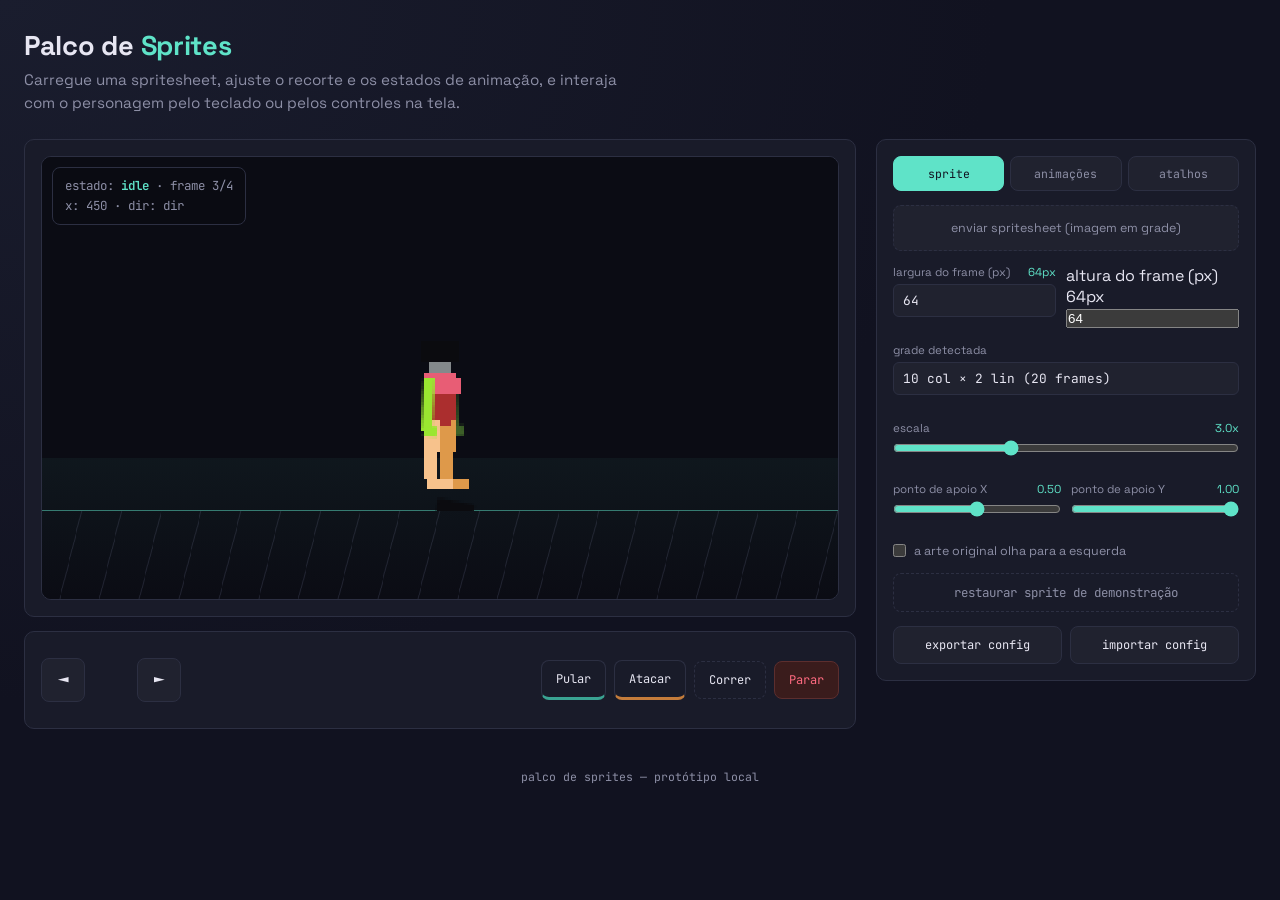
<file: 08-Complementar/06-sprites/palco/index.html>
<!DOCTYPE html>
<html lang="pt-BR">
<head>
<meta charset="UTF-8">
<meta name="viewport" content="width=device-width, initial-scale=1.0">
<meta name="color-scheme" content="dark">
<title>Palco de Sprites — editor e animador</title>
<link rel="preconnect" href="https://fonts.googleapis.com">
<link href="https://fonts.googleapis.com/css2?family=Space+Grotesk:wght@400;500;600;700&family=JetBrains+Mono:wght@400;500;600&display=swap" rel="stylesheet">
<link rel="stylesheet" href="css/style.css">
</head>
<body>

<header>
  <h1>Palco de <span>Sprites</span></h1>
  <p>Carregue uma spritesheet, ajuste o recorte e os estados de animação, e interaja com o personagem pelo teclado ou pelos controles na tela.</p>
</header>

<div class="app">
  <!-- STAGE -->
  <div class="stage-shell">
    <div class="panel">
      <div class="stage-frame">
        <canvas id="stage" width="900" height="500" role="img" aria-label="Palco de animação do sprite"></canvas>
        <div class="hud mono" id="hud" aria-live="polite"></div>
        <div class="preview-banner" id="previewBanner">
          <div class="box">
            <span>Pré-visualizando animação — controles pausados</span>
            <button id="exitPreviewBtn">sair</button>
          </div>
        </div>
      </div>
    </div>

    <div class="panel">
      <!-- GAMEPAD MELHORADO -->
      <div class="gamepad" role="group" aria-label="Controles do personagem">
        <div class="dpad">
          <button class="btn dir" id="btnLeft" aria-label="Mover para esquerda">◄</button>
          <div class="dpad-center"></div>
          <button class="btn dir" id="btnRight" aria-label="Mover para direita">►</button>
        </div>
        <div class="action-group">
          <button class="btn action" id="btnJump" aria-label="Pular">Pular</button>
          <button class="btn action attack" id="btnAttack" aria-label="Atacar">Atacar</button>
          <button class="btn toggle" id="btnRun" aria-label="Segurar para correr" aria-pressed="false">Correr</button>
          <button class="btn stop" id="btnStop" aria-label="Parar personagem">Parar</button>
        </div>
      </div>
    </div>
  </div>

  <!-- SIDEBAR -->
  <div class="sidebar panel">
    <div class="tabs" role="tablist">
      <button class="tab-btn active" data-tab="sprite" role="tab" aria-selected="true">sprite</button>
      <button class="tab-btn" data-tab="animacoes" role="tab" aria-selected="false">animações</button>
      <button class="tab-btn" data-tab="ajuda" role="tab" aria-selected="false">atalhos</button>
    </div>

    <!-- SPRITE TAB -->
    <div class="tab-content active" id="tab-sprite" role="tabpanel">
      <label class="file-btn">
        enviar spritesheet (imagem em grade)
        <input type="file" id="fileInput" accept="image/*">
      </label>

      <div class="row2">
        <div class="field">
          <label>largura do frame (px) <span class="val" id="valFrameW"></span></label>
          <input type="number" id="frameW" min="4" step="1">
        </div>
        <div class="fieldA">
          <label>altura do frame (px) <span class="val" id="valFrameH"></span></label>
          <input type="number" id="frameH" min="4" step="1">
        </div>
      </div>
      <div class="field">
        <label>grade detectada</label>
        <input type="text" id="gridInfo" class="mono" readonly>
      </div>

      <div class="field">
        <label>escala <span class="val" id="valScale"></span></label>
        <input type="range" id="scale" min="0.5" max="8" step="0.1">
      </div>
      <div class="row2">
        <div class="field">
          <label>ponto de apoio X <span class="val" id="valAnchorX"></span></label>
          <input type="range" id="anchorX" min="0" max="1" step="0.01">
        </div>
        <div class="field">
          <label>ponto de apoio Y <span class="val" id="valAnchorY"></span></label>
          <input type="range" id="anchorY" min="0" max="1" step="0.01">
        </div>
      </div>
      <label class="checkline">
        <input type="checkbox" id="flipBase">
        a arte original olha para a esquerda
      </label>

      <button class="add-btn" id="resetDemoBtn">restaurar sprite de demonstração</button>

      <div class="export-row">
        <button class="btn" id="exportBtn">exportar config</button>
        <label class="btn" style="text-align:center; cursor:pointer;">
          importar config
          <input type="file" id="importInput" accept="application/json" style="display:none;">
        </label>
      </div>
    </div>

    <!-- ANIMATIONS TAB -->
    <div class="tab-content" id="tab-animacoes" role="tabpanel">
      <div class="section-title">estados principais</div>
      <div id="coreAnimList"></div>

      <div class="section-title">animações extras</div>
      <div id="customAnimList"></div>
      <button class="add-btn" id="addCustomBtn">+ nova animação extra</button>
    </div>

    <!-- HELP TAB -->
    <div class="tab-content" id="tab-ajuda" role="tabpanel">
      <div class="help-list">
        <div class="help-item"><span class="keycap">A</span><span class="keycap">◀</span><p>Move o personagem para a esquerda (estado <b>andar</b>).</p></div>
        <div class="help-item"><span class="keycap">D</span><span class="keycap">▶</span><p>Move o personagem para a direita (estado <b>andar</b>).</p></div>
        <div class="help-item"><span class="keycap">Shift</span><p>Segure junto com um direcional para <b>correr</b>.</p></div>
        <div class="help-item"><span class="keycap">Espaço</span><span class="keycap">W</span><p>Faz o personagem <b>pular</b>.</p></div>
        <div class="help-item"><span class="keycap">J</span><span class="keycap">Ctrl</span><p>Dispara o estado de <b>ataque</b>.</p></div>
        <div class="help-item"><p>Os mesmos comandos existem como botões abaixo do palco (suporte a toque).</p></div>
      </div>
    </div>
  </div>
</div>

<footer>palco de sprites — protótipo local</footer>
<script src="js/script.js"></script>
</file>
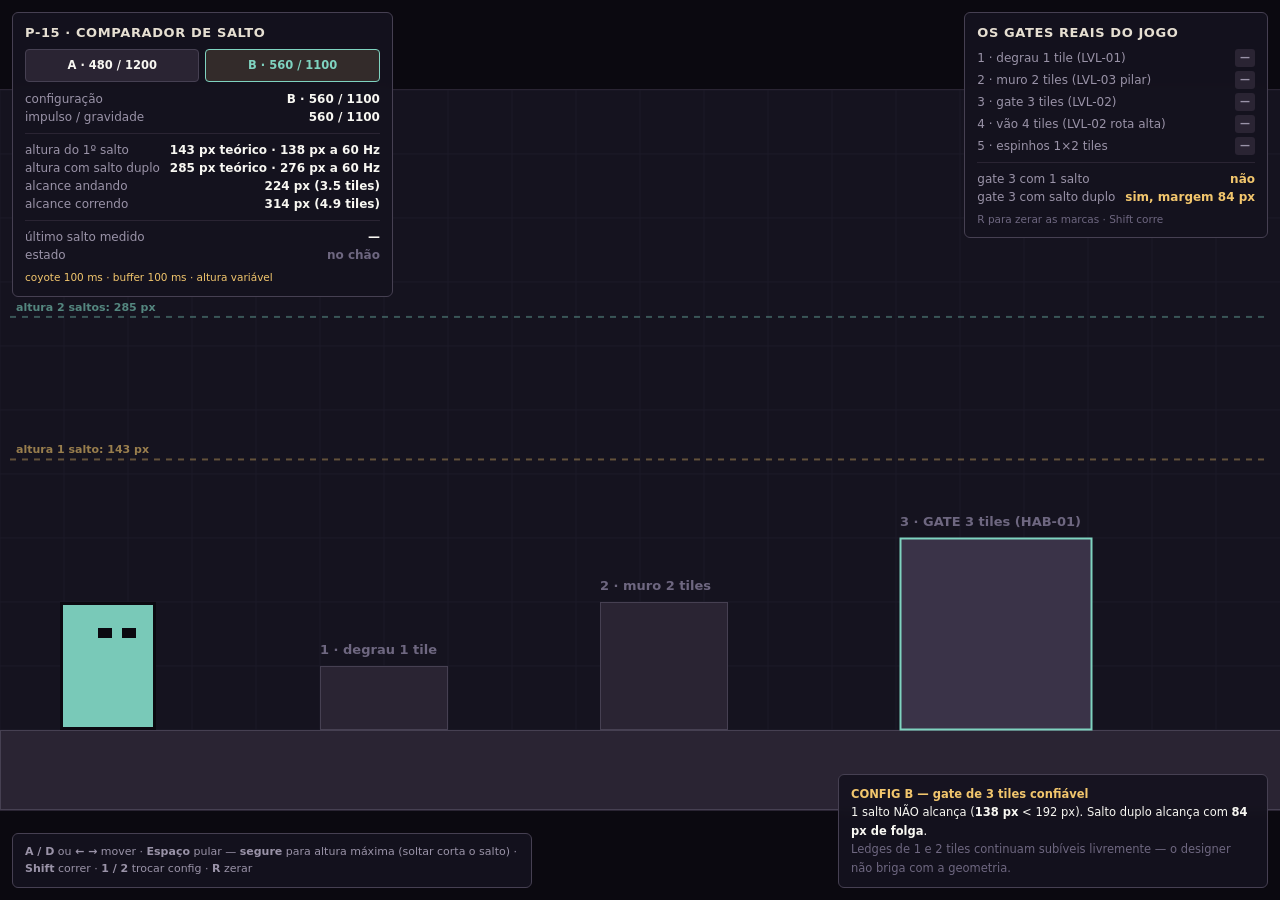
<file: 03-Jogos/30-homem-macho/ferramentas/comparador-de-salto.html>
<!DOCTYPE html>
<html lang="pt-BR">
<head>
<meta charset="utf-8">
<meta name="viewport" content="width=device-width, initial-scale=1">
<title>Homem Macho — Comparador de game feel (P-15)</title>
<style>
  :root{
    --ink:#0B0910; --bg:#15131F; --mass:#2A2433; --stone:#464052;
    --bone:#E6DFD2; --threat:#D95555; --gold:#F2C66D; --text:#F8F7F2;
    --a:#4FA3B8; --b:#7FD3C0;
  }
  *{box-sizing:border-box;margin:0;padding:0}
  html,body{height:100%;background:var(--ink);color:var(--text);
    font-family:ui-sans-serif,system-ui,-apple-system,"Segoe UI",Roboto,sans-serif;
    overflow:hidden}
  #stage{position:relative;width:100vw;height:100vh;display:flex;align-items:center;justify-content:center}
  canvas{display:block;background:var(--bg);image-rendering:pixelated;
    box-shadow:0 0 0 1px var(--mass);max-width:100%;max-height:100%}
  .panel{position:absolute;background:rgba(21,19,31,.92);border:1px solid var(--stone);
    border-radius:6px;padding:10px 12px;font-size:12px;line-height:1.5;
    backdrop-filter:blur(4px)}
  #hud{top:12px;left:12px;min-width:290px}
  #gates{top:12px;right:12px;min-width:250px}
  #help{bottom:12px;left:12px;font-size:11px;color:#9A93A8;max-width:520px}
  #verdict{bottom:12px;right:12px;max-width:430px;font-size:11.5px;line-height:1.6}
  h1{font-size:13px;letter-spacing:.6px;margin-bottom:6px;color:var(--bone)}
  .row{display:flex;justify-content:space-between;gap:10px}
  .k{color:#9A93A8}
  .v{font-variant-numeric:tabular-nums;font-weight:600}
  .tabs{display:flex;gap:6px;margin-bottom:8px}
  button{flex:1;background:var(--mass);color:var(--text);border:1px solid var(--stone);
    border-radius:4px;padding:7px 8px;font:inherit;font-size:11.5px;font-weight:700;
    cursor:pointer;transition:.12s}
  button:hover{border-color:var(--bone)}
  button.on{border-color:var(--gold);color:var(--gold);background:#332B2A}
  .on-a{border-color:var(--a)!important;color:var(--a)!important}
  .on-b{border-color:var(--b)!important;color:var(--b)!important}
  .tag{display:inline-block;padding:1px 5px;border-radius:3px;font-size:10px;font-weight:700}
  .ok{background:#1F3A2E;color:#7FD3C0}
  .no{background:#3A1F22;color:#D95555}
  .pend{background:#2A2433;color:#9A93A8}
  hr{border:0;border-top:1px solid var(--mass);margin:7px 0}
  .big{font-size:19px;font-weight:800;font-variant-numeric:tabular-nums;letter-spacing:-.5px}
  .warn{color:var(--threat)}
  .good{color:var(--gold)}
  .muted{color:#6E6780}
  .legend{font-size:10.5px;color:#6E6780;margin-top:6px}
</style>
</head>
<body>
<div id="stage">
  <canvas id="c" width="1280" height="720"></canvas>

  <div id="hud" class="panel">
    <h1>P-15 · COMPARADOR DE SALTO</h1>
    <div class="tabs">
      <button id="btnA">A · 480 / 1200</button>
      <button id="btnB">B · 560 / 1100</button>
    </div>
    <div class="row"><span class="k">configuração</span><span class="v" id="vCfg">—</span></div>
    <div class="row"><span class="k">impulso / gravidade</span><span class="v" id="vImp">—</span></div>
    <hr>
    <div class="row"><span class="k">altura do 1º salto</span><span class="v" id="vH1">—</span></div>
    <div class="row"><span class="k">altura com salto duplo</span><span class="v" id="vH2">—</span></div>
    <div class="row"><span class="k">alcance andando</span><span class="v" id="vR1">—</span></div>
    <div class="row"><span class="k">alcance correndo</span><span class="v" id="vR2">—</span></div>
    <hr>
    <div class="row"><span class="k">último salto medido</span><span class="v" id="vMeasured">—</span></div>
    <div class="row"><span class="k">estado</span><span class="v muted" id="vState">parado</span></div>
    <div class="legend" id="coyoteBox">coyote 100 ms · buffer 100 ms · altura variável</div>
  </div>

  <div id="gates" class="panel">
    <h1>OS GATES REAIS DO JOGO</h1>
    <div class="row" style="margin-bottom:4px">
      <span class="k">1 · degrau 1 tile (LVL-01)</span><span id="g1" class="tag pend">—</span></div>
    <div class="row" style="margin-bottom:4px">
      <span class="k">2 · muro 2 tiles (LVL-03 pilar)</span><span id="g2" class="tag pend">—</span></div>
    <div class="row" style="margin-bottom:4px">
      <span class="k">3 · gate 3 tiles (LVL-02)</span><span id="g3" class="tag pend">—</span></div>
    <div class="row" style="margin-bottom:4px">
      <span class="k">4 · vão 4 tiles (LVL-02 rota alta)</span><span id="g4" class="tag pend">—</span></div>
    <div class="row" style="margin-bottom:4px">
      <span class="k">5 · espinhos 1×2 tiles</span><span id="g5" class="tag pend">—</span></div>
    <hr>
    <div class="row"><span class="k">gate 3 com 1 salto</span><span class="v" id="vG3s">—</span></div>
    <div class="row"><span class="k">gate 3 com salto duplo</span><span class="v" id="vG3d">—</span></div>
    <div class="legend">R para zerar as marcas · Shift corre</div>
  </div>

  <div id="help" class="panel">
    <b>A / D</b> ou <b>← →</b> mover · <b>Espaço</b> pular — <b>segure</b> para altura máxima (soltar corta o salto) · <b>Shift</b> correr ·
    <b>1 / 2</b> trocar config · <b>R</b> zerar
  </div>

  <div id="verdict" class="panel"></div>
</div>

<script>
(() => {
'use strict';

// ─────────────────────────────────────────────────────────────
// CONSTANTES — idênticas ao GDD §2.11 e ao tuning.ts proposto
// ─────────────────────────────────────────────────────────────
const T = 64;                       // tile
const SPEED = 220;                  // px/s
const RUN_MULT = 1.4;
const COYOTE_MS = 100;
const BUFFER_MS = 100;
const JUMP_CUT = 0.7;               // altura variável: soltar corta para 0,7× a velocidade → salto mínimo ≈ 49%

const CONFIGS = {
  A: { id:'A', impulse:480, gravity:1200, cor:'#4FA3B8', nome:'A · 480 / 1200' },
  B: { id:'B', impulse:560, gravity:1100, cor:'#7FD3C0', nome:'B · 560 / 1100' }
};

const GROUND = 640;                 // topo do chão
const WORLD_W = 2300;
const VIEW_W = 1280, VIEW_H = 720;

// ─────────────────────────────────────────────────────────────
// MUNDO — os mesmos obstáculos dos níveis documentados
// ─────────────────────────────────────────────────────────────
const solids = [];
const S = (x, y, w, h, kind) => solids.push({x, y, w, h, kind});

// chão contínuo, exceto o vão 4
S(0,   GROUND, 1300, 80, 'ground');
S(1556, GROUND, WORLD_W - 1556, 80, 'ground');

// 1 · degrau de 1 tile — LVL-01
S(320, GROUND - T*1, T*2, T*1, 'step1');
// 2 · muro de 2 tiles — pilar de LVL-03
S(600, GROUND - T*2, T*2, T*2, 'step2');
// 3 · plataforma a 3 tiles — o gate de LVL-02
S(900, GROUND - T*3, T*3, T*3, 'gate3');

// 5 · espinhos: 1 tile de altura × 2 tiles de largura
const spikes = { x:1700, y:GROUND - T, w:T*2, h:T };

// ─────────────────────────────────────────────────────────────
// JOGADOR
// ─────────────────────────────────────────────────────────────
const PW = 96, PH = 128;
const player = { x:60, y:GROUND - PH, vx:0, vy:0, w:PW, h:PH,
                 grounded:true, jumpsUsed:0, face:1 };
let cfg = CONFIGS.B;
let keys = {};
let lastGroundedAt = 0, jumpPressedAt = -1e9;
let takeoffY = 0, takeoffX = 0, measuring = false, maxRise = 0;
let measured = { h:0, d:0 };
let hits = 0;

const marks = { g1:null, g2:null, g3:null, g3s:null, g3d:null, g4:null, g5:null };
let touchedSpike = false;

function resetAll(){
  player.x = 60; player.y = GROUND - PH; player.vx = 0; player.vy = 0;
  player.grounded = true; player.jumpsUsed = 0;
  measuring = false; maxRise = 0; hits = 0; touchedSpike = false;
  for (const k in marks) marks[k] = null;
  updateHUD();
}

// ─────────────────────────────────────────────────────────────
// FÍSICA — passo fixo, igual ao que o jogo faria (PAT-C-08)
// ─────────────────────────────────────────────────────────────
function step(dt, now){
  const dir = (keys['ArrowLeft']||keys['a']||keys['A'] ? -1 : 0) +
              (keys['ArrowRight']||keys['d']||keys['D'] ? 1 : 0);
  const running = !!(keys['Shift']);
  const targetVx = dir * SPEED * (running ? RUN_MULT : 1);

  // aceleração instantânea no chão, mais inércia no ar
  const accel = player.grounded ? 3000 : 1400;
  const dv = targetVx - player.vx;
  const maxDv = accel * dt;
  player.vx += Math.max(-maxDv, Math.min(maxDv, dv));
  if (dir === 0 && player.grounded) player.vx *= 0.75;
  if (dir !== 0) player.face = dir;

  // gravidade
  player.vy += cfg.gravity * dt;

  // altura variável do salto
  if (!keys[' '] && player.vy < -cfg.impulse * JUMP_CUT) {
    player.vy = -cfg.impulse * JUMP_CUT;
  }

  // movimento + colisão
  moveX(player.vx * dt);
  const wasGrounded = player.grounded;
  player.grounded = false;
  moveY(player.vy * dt);
  if (player.grounded) {
    lastGroundedAt = now;
    if (!wasGrounded) onLand();
    player.jumpsUsed = 0;
  }

  // ── salto ─────────────────────────────────────────────
  const coyoteActive = (now - lastGroundedAt) <= COYOTE_MS;
  const buffered = (now - jumpPressedAt) <= BUFFER_MS;

  if (buffered) {
    if (player.grounded || coyoteActive) {
      if (player.jumpsUsed === 0) doJump(now, false);
    } else if (player.jumpsUsed === 1) {
      doJump(now, true);
    }
  }

  // ── espinhos ──────────────────────────────────────────
  if (!touchedSpike && aabb(player, spikes)) {
    touchedSpike = true; hits++;
    marks.g5 = 'hit';
    updateHUD();
  }

  // ── quedas no vão ─────────────────────────────────────
  if (player.y > VIEW_H + 200) {
    player.x = 60; player.y = GROUND - PH; player.vx = 0; player.vy = 0;
    measuring = false; player.jumpsUsed = 0;
  }

  // ── medição ───────────────────────────────────────────
  if (measuring) {
    const rise = takeoffY - player.y;
    if (rise > maxRise) maxRise = rise;
  }
}

function doJump(now, isDouble){
  player.vy = -cfg.impulse;
  player.grounded = false;
  player.jumpsUsed = isDouble ? 2 : 1;
  jumpPressedAt = -1e9;
  if (!measuring) { measuring = true; takeoffY = player.y; takeoffX = player.x; maxRise = 0; }
}

function onLand(){
  if (measuring) {
    measured = { h: Math.round(maxRise), d: Math.round(player.x - takeoffX) };
    measuring = false; maxRise = 0;
    updateHUD();
  }
  // marcas de gate
  const feet = player.y + player.h;
  const cx = player.x + player.w/2;
  const onTop = (b, tol=4) =>
    cx > b.x - 20 && cx < b.x + b.w + 20 && Math.abs(feet - b.y) < tol;

  for (const b of solids) {
    if (b.kind === 'step1' && onTop(b)) marks.g1 = 'ok';
    if (b.kind === 'step2' && onTop(b)) marks.g2 = 'ok';
    if (b.kind === 'gate3' && onTop(b)) { marks.g3 = 'ok'; }
  }
  if (player.x > 1560 && player.x < 1620) marks.g4 = 'ok';
  updateHUD();
}

function aabb(a, b){
  return a.x < b.x + b.w && a.x + a.w > b.x && a.y < b.y + b.h && a.y + a.h > b.y;
}

function moveX(dx){
  player.x += dx;
  for (const b of solids) {
    if (!aabb(player, b)) continue;
    if (dx > 0) player.x = b.x - player.w;
    else if (dx < 0) player.x = b.x + b.w;
    player.vx = 0;
  }
  player.x = Math.max(0, Math.min(WORLD_W - player.w, player.x));
}

function moveY(dy){
  player.y += dy;
  for (const b of solids) {
    if (!aabb(player, b)) continue;
    if (dy > 0) { player.y = b.y - player.h; player.vy = 0; player.grounded = true; }
    else if (dy < 0) { player.y = b.y + b.h; player.vy = 0; }
  }
}

// ─────────────────────────────────────────────────────────────
// TEORIA — fechado, para comparar com a medição
// ─────────────────────────────────────────────────────────────
const theory = c => ({
  h1: c.impulse*c.impulse / (2*c.gravity),
  h2: 2 * c.impulse*c.impulse / (2*c.gravity),
  r1: SPEED * (2*c.impulse / c.gravity),
  r2: SPEED * (2*c.impulse / c.gravity) * 1.4
});

// Integração numérica na taxa real do Phaser (60 Hz) — é isso que o jogador sente.
// A forma fechada superestima a altura porque a integração de Euler perde alguns px.
function simJump(c, double, hz = 60){
  const dt = 1/hz;
  let y = 0, vy = -c.impulse, t = 0, max = 0, apex = false;
  while (t < 5) {
    const pv = vy;
    vy += c.gravity * dt;
    y  += vy * dt;
    t  += dt;
    if (-y > max) max = -y;
    if (double && !apex && pv < 0 && vy >= 0) { vy = -c.impulse; apex = true; }
    if (y >= 0) break;
  }
  return max;
}
const effective = c => ({ h1: simJump(c, false), h2: simJump(c, true) });

// ─────────────────────────────────────────────────────────────
// RENDER
// ─────────────────────────────────────────────────────────────
const cv = document.getElementById('c');
const ctx = cv.getContext('2d');

function camX(){
  return Math.max(0, Math.min(WORLD_W - VIEW_W, player.x + player.w/2 - VIEW_W/2));
}

function draw(){
  const cx = camX();
  ctx.fillStyle = '#15131F';
  ctx.fillRect(0, 0, VIEW_W, VIEW_H);

  ctx.save();
  ctx.translate(-cx, 0);

  // grade de tiles
  ctx.strokeStyle = '#1D1A29'; ctx.lineWidth = 1;
  for (let x = Math.floor(cx/T)*T; x < cx + VIEW_W; x += T) {
    ctx.beginPath(); ctx.moveTo(x, 0); ctx.lineTo(x, VIEW_H); ctx.stroke();
  }
  for (let y = 0; y < VIEW_H; y += T) {
    ctx.beginPath(); ctx.moveTo(cx, y); ctx.lineTo(cx + VIEW_W, y); ctx.stroke();
  }

  // sólidos
  for (const b of solids) {
    ctx.fillStyle = b.kind === 'gate3' ? '#3A3348' : '#2A2433';
    ctx.fillRect(b.x, b.y, b.w, b.h);
    ctx.strokeStyle = b.kind === 'gate3' ? cfg.cor : '#464052';
    ctx.lineWidth = b.kind === 'gate3' ? 2 : 1;
    ctx.strokeRect(b.x + .5, b.y + .5, b.w - 1, b.h - 1);
  }

  // espinhos
  ctx.fillStyle = '#D95555';
  const n = 8, sw = spikes.w / n;
  for (let i = 0; i < n; i++) {
    ctx.beginPath();
    ctx.moveTo(spikes.x + i*sw, spikes.y + spikes.h);
    ctx.lineTo(spikes.x + i*sw + sw/2, spikes.y + 6);
    ctx.lineTo(spikes.x + (i+1)*sw, spikes.y + spikes.h);
    ctx.closePath(); ctx.fill();
  }

  // rótulos dos gates
  ctx.font = '600 13px ui-sans-serif,system-ui,sans-serif';
  ctx.fillStyle = '#6E6780';
  const label = (x, y, txt) => ctx.fillText(txt, x, y);
  label(320, GROUND - T*1 - 12, '1 · degrau 1 tile');
  label(600, GROUND - T*2 - 12, '2 · muro 2 tiles');
  label(900, GROUND - T*3 - 12, '3 · GATE 3 tiles (HAB-01)');
  label(1300, GROUND + 24, '4 · vão 4 tiles');
  label(1700, GROUND - T - 12, '5 · espinhos');

  // linha teórica da altura do salto
  const th = theory(cfg);
  const groundY = GROUND - PH;
  ctx.setLineDash([6, 6]);
  ctx.strokeStyle = 'rgba(242,198,109,.35)';
  ctx.beginPath();
  ctx.moveTo(cx + 10, groundY - th.h1); ctx.lineTo(cx + VIEW_W - 10, groundY - th.h1);
  ctx.stroke();
  ctx.strokeStyle = 'rgba(127,211,192,.35)';
  ctx.beginPath();
  ctx.moveTo(cx + 10, groundY - th.h2); ctx.lineTo(cx + VIEW_W - 10, groundY - th.h2);
  ctx.stroke();
  ctx.setLineDash([]);
  ctx.font = '600 11px ui-sans-serif,system-ui,sans-serif';
  ctx.fillStyle = 'rgba(242,198,109,.6)';
  ctx.fillText('altura 1 salto: ' + Math.round(th.h1) + ' px', cx + 16, groundY - th.h1 - 6);
  ctx.fillStyle = 'rgba(127,211,192,.6)';
  ctx.fillText('altura 2 saltos: ' + Math.round(th.h2) + ' px', cx + 16, groundY - th.h2 - 6);

  // jogador
  ctx.fillStyle = cfg.cor;
  ctx.globalAlpha = .95;
  ctx.fillRect(player.x, player.y, player.w, player.h);
  ctx.globalAlpha = 1;
  ctx.strokeStyle = '#0B0910'; ctx.lineWidth = 3;
  ctx.strokeRect(player.x + 1.5, player.y + 1.5, player.w - 3, player.h - 3);
  // olhos
  ctx.fillStyle = '#0B0910';
  const ex = player.x + (player.face > 0 ? player.w - 34 : 20);
  ctx.fillRect(ex, player.y + 26, 14, 10);
  ctx.fillRect(ex + (player.face > 0 ? -24 : 24), player.y + 26, 14, 10);

  // rastro do salto
  if (measuring) {
    ctx.strokeStyle = 'rgba(242,198,109,.5)'; ctx.lineWidth = 2;
    ctx.beginPath();
    ctx.moveTo(takeoffX + player.w/2, takeoffY + player.h);
    ctx.lineTo(player.x + player.w/2, player.y + player.h);
    ctx.stroke();
  }

  ctx.restore();

  // imagem de espinhos atingidos
  if (touchedSpike) {
    ctx.fillStyle = 'rgba(217,85,85,.12)';
    ctx.fillRect(0, 0, VIEW_W, VIEW_H);
  }
}

// ─────────────────────────────────────────────────────────────
// HUD
// ─────────────────────────────────────────────────────────────
const $ = id => document.getElementById(id);

function setTag(id, v){
  const el = $(id);
  if (!el) return;
  el.className = 'tag ' + (v === 'ok' ? 'ok' : v === 'hit' ? 'no' : 'pend');
  el.textContent = v === 'ok' ? 'PASSOU' : v === 'hit' ? 'ATINGIDO' : '—';
}

function updateHUD(){
  const th = theory(cfg);
  $('vCfg').textContent = cfg.nome;
  $('vImp').textContent = cfg.impulse + ' / ' + cfg.gravity;
  const ef = effective(cfg);
  $('vH1').textContent = Math.round(th.h1) + ' px teórico · ' + Math.round(ef.h1) + ' px a 60 Hz';
  $('vH2').textContent = Math.round(th.h2) + ' px teórico · ' + Math.round(ef.h2) + ' px a 60 Hz';
  $('vR1').textContent = Math.round(th.r1) + ' px (' + (th.r1/T).toFixed(1) + ' tiles)';
  $('vR2').textContent = Math.round(th.r2) + ' px (' + (th.r2/T).toFixed(1) + ' tiles)';
  $('vMeasured').textContent = measured.h
    ? measured.h + ' px · ' + measured.d + ' px de vão'
    : '—';

  ['g1','g2','g3','g4','g5'].forEach(id => setTag(id, marks[id]));

  // gate 3: alcança com 1 salto? com 2?
  const gate3 = T*3;
  const h1ok = ef.h1 >= gate3, h2ok = ef.h2 >= gate3;
  $('vG3s').innerHTML = h1ok
    ? '<span class="warn">SIM — gate inválido</span>'
    : '<span class="good">não</span>';
  $('vG3d').innerHTML = h2ok
    ? '<span class="good">sim, margem ' + Math.round(ef.h2 - gate3) + ' px</span>'
    : '<span class="warn">NÃO — faltam ' + Math.round(gate3 - ef.h2) + ' px</span>';

  $('btnA').className = cfg.id === 'A' ? 'on on-a' : '';
  $('btnB').className = cfg.id === 'B' ? 'on on-b' : '';

  // veredito dinâmico
  const mb = Math.round(ef.h2 - gate3);
  $('verdict').innerHTML = cfg.id === 'B'
    ? `<b class="good">CONFIG B — gate de 3 tiles confiável</b><br>
       1 salto NÃO alcança (<b>${Math.round(ef.h1)} px</b> &lt; 192 px). Salto duplo alcança com
       <b>${mb} px de folga</b>.<br>
       <span class="muted">Ledges de 1 e 2 tiles continuam subíveis livremente —
       o designer não briga com a geometria.</span>`
    : `<b class="warn">CONFIG A — o gate de 3 tiles é INALCANÇÁVEL</b><br>
       Salto duplo chega a <b>${Math.round(ef.h2)} px</b> a 60 Hz para um alvo de 192 px:
       <b>faltam ${Math.abs(mb)} px</b>. Tente subir no gate 3 — não sobe.<br>
       <span class="muted">Em A o gate teria de ser de <b>2 tiles</b> (128 px) — e então a config B
       o pularia com um pulo simples (140 &gt; 128), tornando o layout dependente de configuração.</span>`;
}


// ─────────────────────────────────────────────────────────────
// ENTRADA
// ─────────────────────────────────────────────────────────────
addEventListener('keydown', e => {
  if ([' ','ArrowLeft','ArrowRight','ArrowUp','ArrowDown','Tab'].includes(e.key)) e.preventDefault();
  keys[e.key] = true;
  if (e.key === ' ' && !e.repeat) jumpPressedAt = performance.now();
  if (e.key === '1') setCfg('A');
  if (e.key === '2') setCfg('B');
  if (e.key === 'r' || e.key === 'R') resetAll();
  if (e.key === 'Shift') keys['Shift'] = true;
});
addEventListener('keyup', e => {
  keys[e.key] = false;
  if (e.key === 'Shift') keys['Shift'] = false;
});
addEventListener('blur', () => { keys = {}; });

function setCfg(id){
  cfg = CONFIGS[id];
  for (const k in marks) marks[k] = null;
  touchedSpike = false;
  measured = { h:0, d:0 };
  measuring = false;
  player.x = 60; player.y = GROUND - PH; player.vx = 0; player.vy = 0;
  player.grounded = true; player.jumpsUsed = 0;
  updateHUD();
}
$('btnA').onclick = () => setCfg('A');
$('btnB').onclick = () => setCfg('B');

// ─────────────────────────────────────────────────────────────
// LOOP — passo fixo de 1/120 s
// ─────────────────────────────────────────────────────────────
let acc = 0, last = performance.now();
const FIXED = 1/120;

function loop(now){
  let frame = Math.min((now - last) / 1000, 0.1);
  last = now;
  acc += frame;
  while (acc >= FIXED) { step(FIXED, now); acc -= FIXED; }

  // estado no HUD
  const st = player.grounded ? 'no chão'
    : (now - lastGroundedAt <= COYOTE_MS && player.jumpsUsed === 0) ? 'coyote ativo'
    : player.jumpsUsed === 1 ? 'no ar · duplo disponível'
    : 'no ar · sem salto';
  const el = $('vState');
  if (el) el.textContent = st;
  const cb = $('coyoteBox');
  if (cb) cb.style.color = (now - lastGroundedAt <= COYOTE_MS) ? 'var(--gold)' : '#6E6780';

  draw();
  requestAnimationFrame(loop);
}

updateHUD();
requestAnimationFrame(loop);
})();
</script>
</body>
</html>
</file>
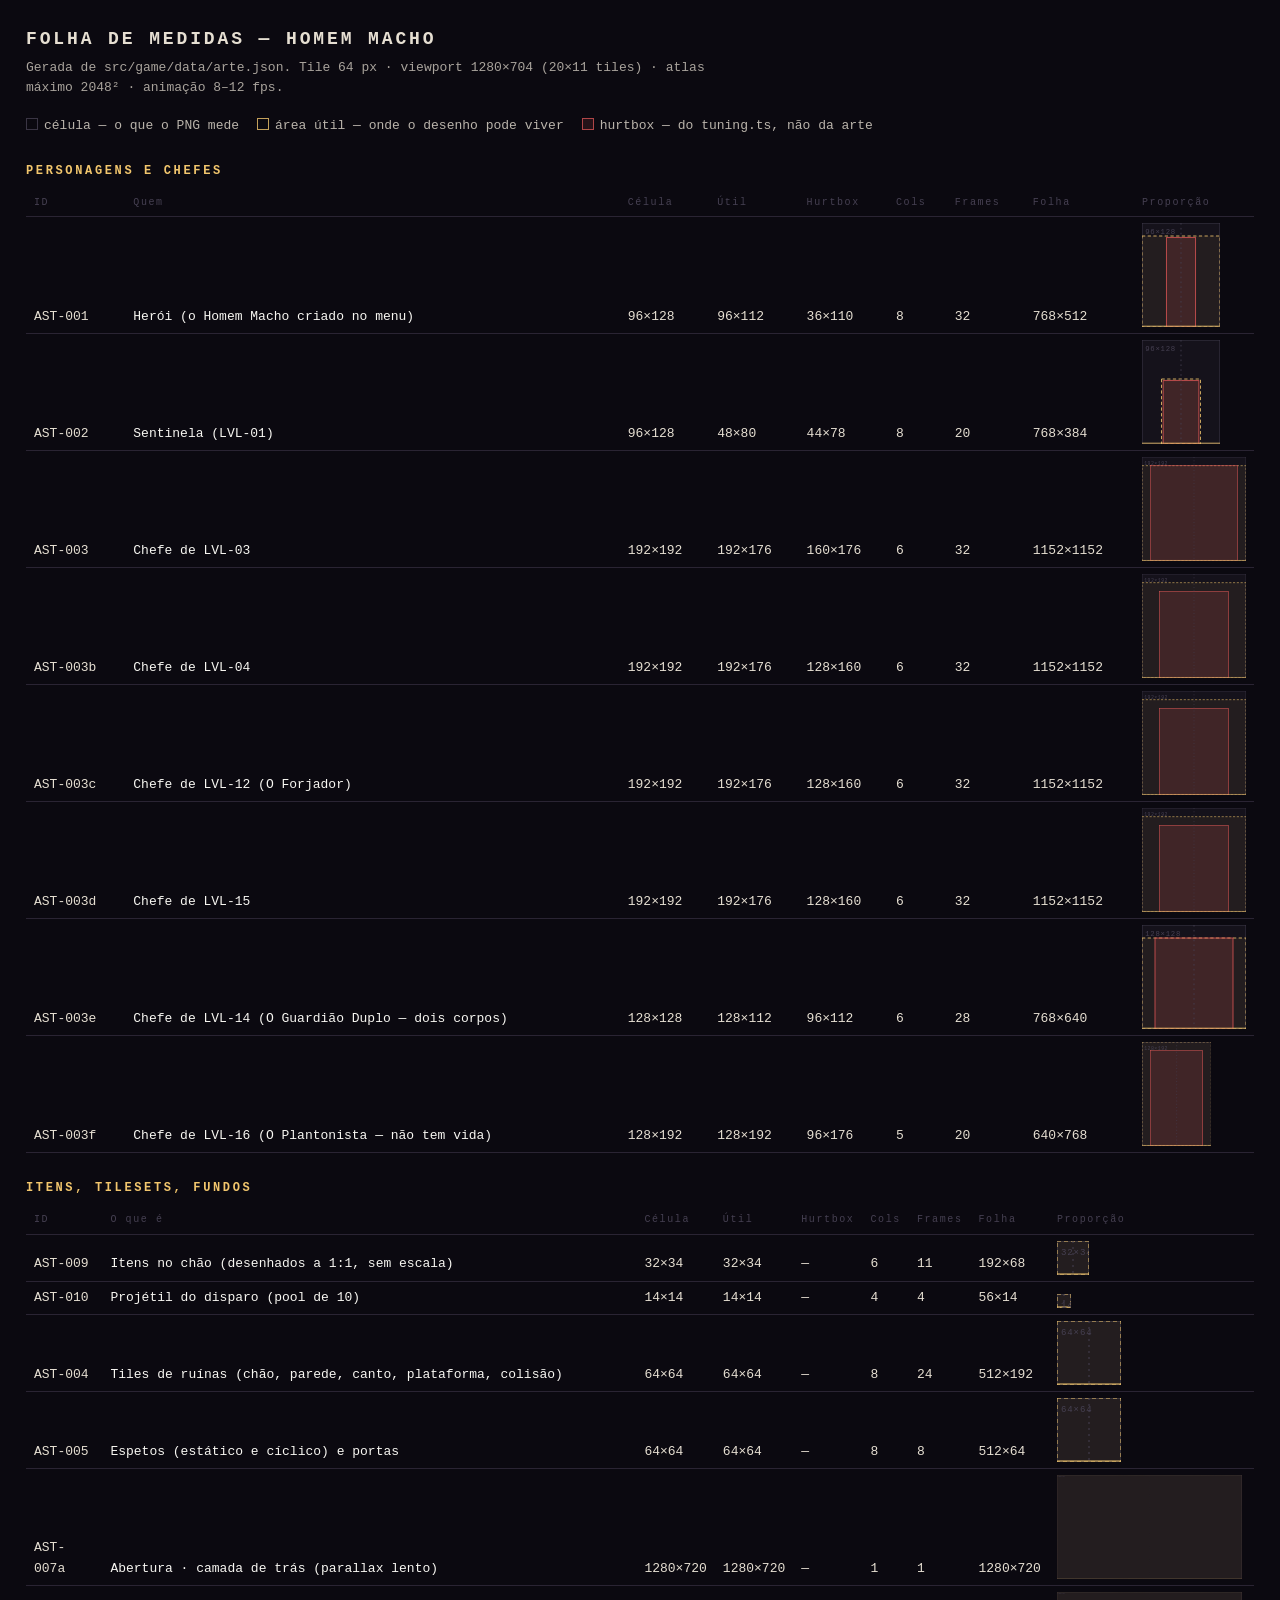
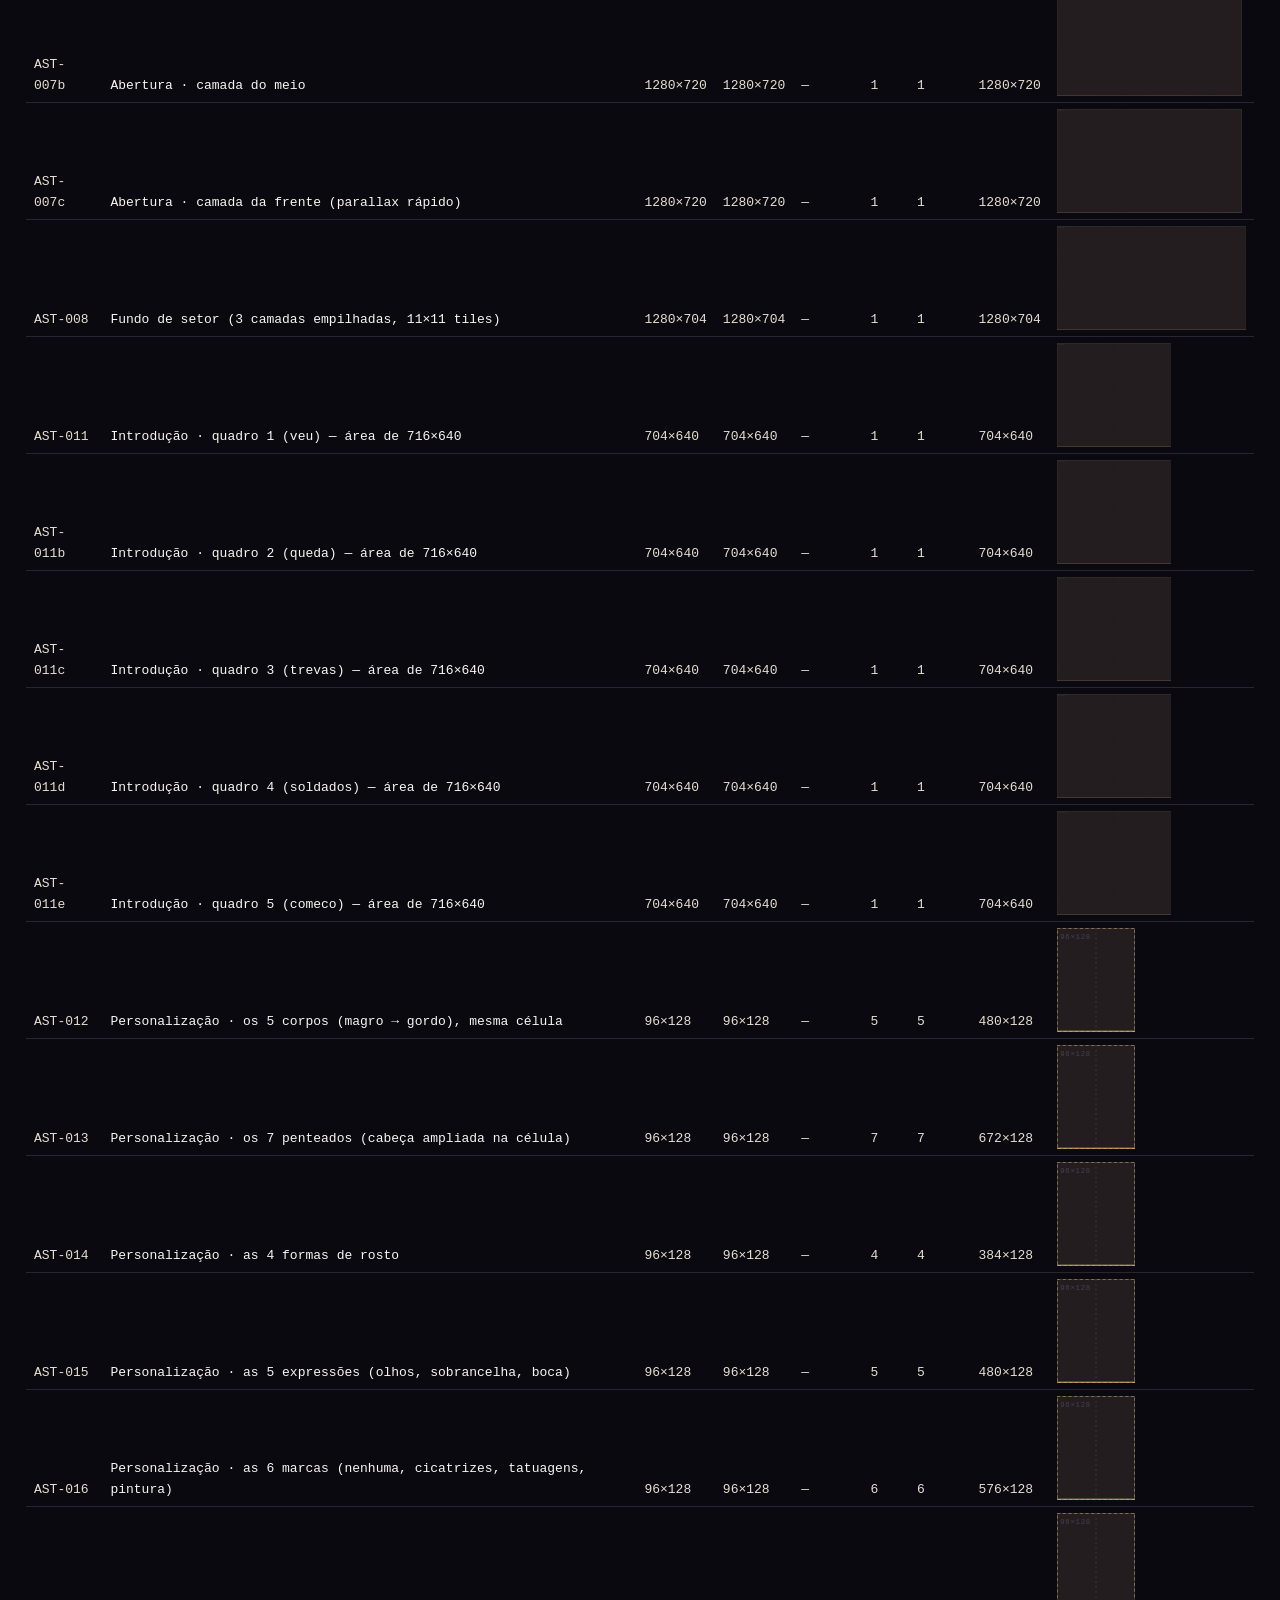
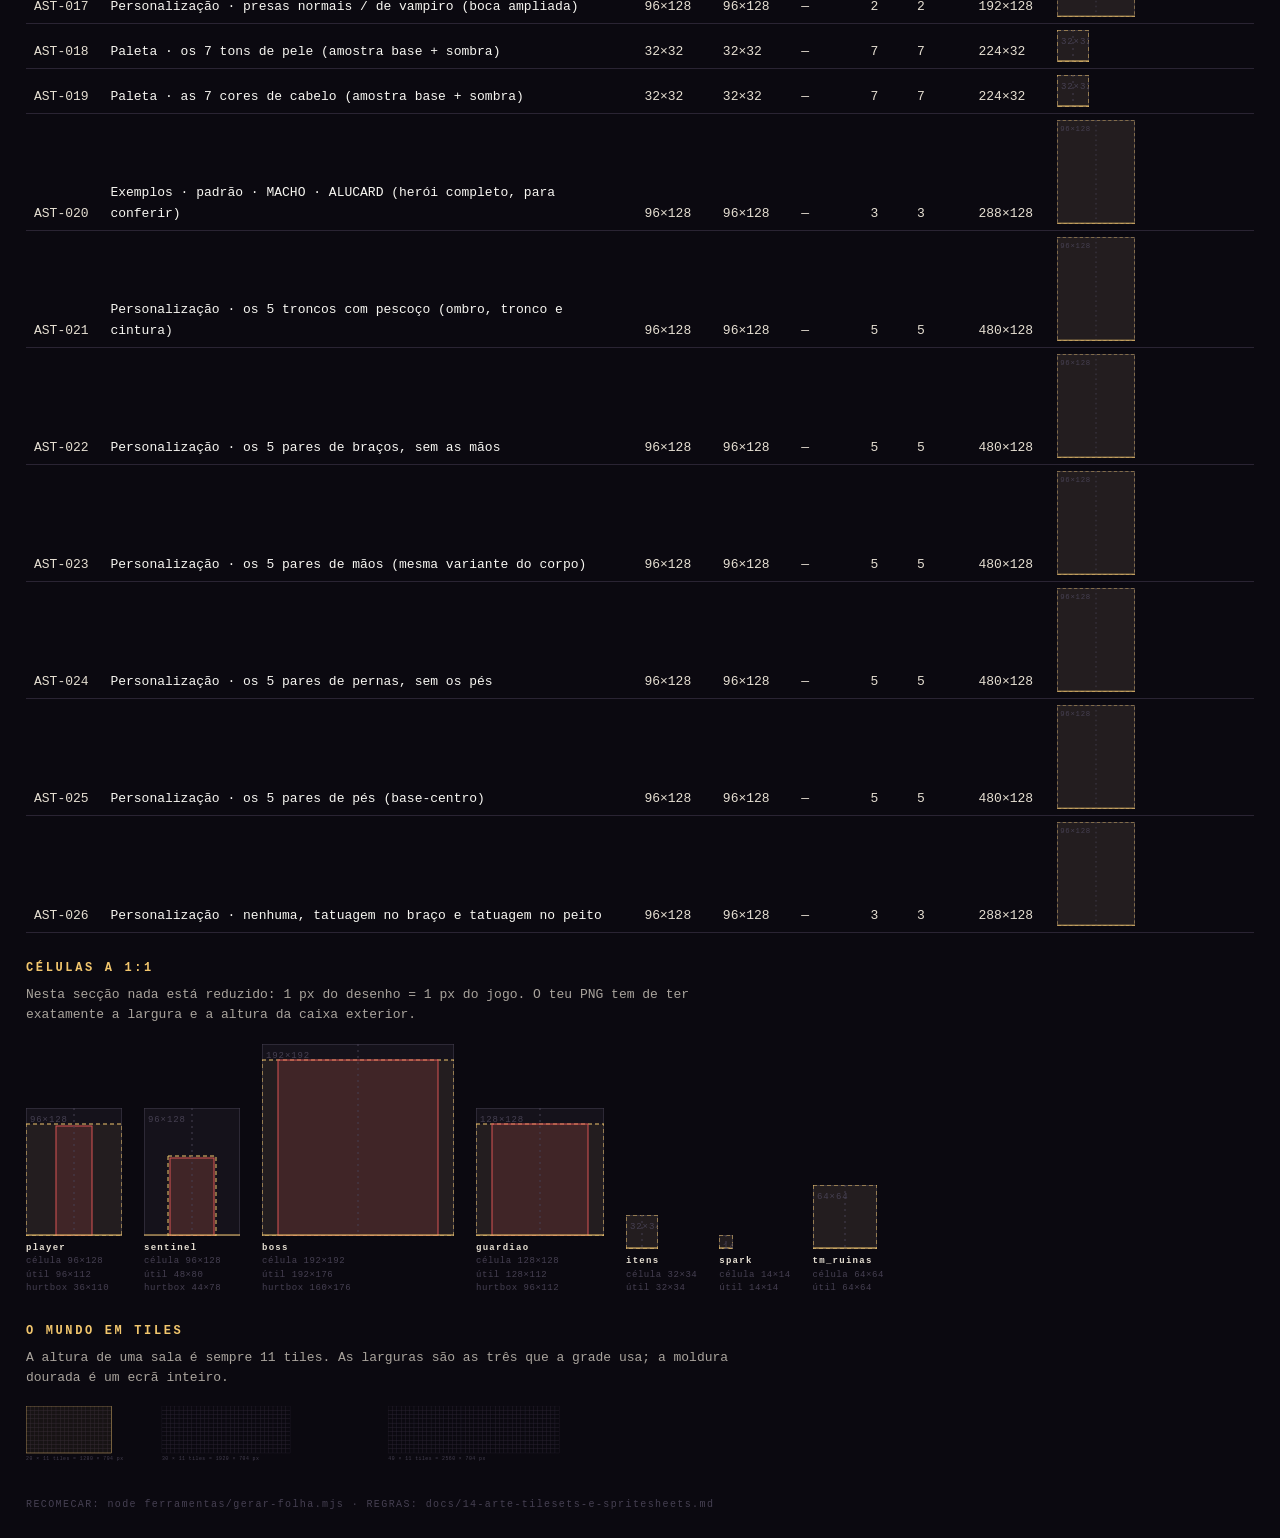
<file: 03-Jogos/30-homem-macho/ferramentas/folha-de-medidas.html>
<!doctype html>
<html lang="pt-BR"><head><meta charset="utf-8"><title>Folha de medidas — Homem Macho</title>
<style>
  :root { --ink:#0B0910; --bg:#15131F; --mass:#2A2433; --stone:#464052; --bone:#E6DFD2;
          --gold:#F2C66D; --threat:#D95555; --text:#F8F7F2; }
  * { box-sizing: border-box; }
  body { margin:0; padding:26px; background:var(--ink); color:var(--text);
         font:13px/1.55 ui-monospace, Menlo, monospace; }
  h1 { font-size:18px; letter-spacing:.16em; color:var(--bone); margin:0 0 4px; }
  h2 { font-size:12px; letter-spacing:.22em; color:var(--gold); margin:26px 0 8px; }
  p.sub { margin:0 0 18px; color:var(--bone); opacity:.72; max-width:90ch; }
  table { border-collapse:collapse; width:100%; }
  th, td { text-align:left; padding:6px 8px; border-bottom:1px solid var(--mass); vertical-align:bottom; }
  th { color:var(--stone); font-weight:400; font-size:10px; letter-spacing:.16em; }
  .mono { font-variant-numeric:tabular-nums; color:var(--bone); }
  .celula { display:block; background:rgba(42,36,51,.35); }
  .cel { fill:none; stroke:var(--stone); stroke-width:1; }
  .util { fill:rgba(242,198,109,.06); stroke:var(--gold); stroke-dasharray:4 3; stroke-width:1; }
  .hurt { fill:rgba(217,85,85,.16); stroke:var(--threat); stroke-width:1; }
  .eixo { stroke:var(--stone); stroke-dasharray:2 4; stroke-width:1; }
  .chao { stroke:var(--gold); stroke-width:1; }
  .rot { fill:var(--stone); font-size:9px; letter-spacing:.1em; }
  .tile { fill:none; stroke:var(--mass); stroke-width:.5; }
  .haver { fill:rgba(242,198,109,.05); stroke:var(--gold); stroke-width:.8; }
  .legenda { display:flex; gap:18px; flex-wrap:wrap; margin:10px 0 0; color:var(--bone); opacity:.8; }
  .legenda span::before { content:''; display:inline-block; width:10px; height:10px; margin-right:6px;
                          border:1px solid currentColor; vertical-align:-1px; }
  .l-cel::before { color:var(--stone) !important; }
  .l-util::before { color:var(--gold) !important; }
  .l-hurt::before { color:var(--threat) !important; background:rgba(217,85,85,.16); }
  .mini { width:120px; text-align:right; }
  .galeria { display:flex; gap:22px; flex-wrap:wrap; align-items:flex-end; }
  .galeria figure { margin:0; display:grid; gap:6px; justify-items:start; }
  .galeria figcaption { font-size:9px; letter-spacing:.06em; color:var(--stone); line-height:1.5; }
  .galeria figcaption b { color:var(--bone); letter-spacing:.14em; }
  footer { margin-top:26px; color:var(--stone); font-size:10px; letter-spacing:.14em; }
</style></head><body>
<h1>FOLHA DE MEDIDAS — HOMEM MACHO</h1>
<p class="sub">Gerada de <code>src/game/data/arte.json</code>. Tile 64 px · viewport 1280×704
(20×11 tiles) · atlas máximo 2048² ·
animação 8–12 fps.</p>

<div class="legenda">
  <span class="l-cel">célula — o que o PNG mede</span>
  <span class="l-util">área útil — onde o desenho pode viver</span>
  <span class="l-hurt">hurtbox — do <code>tuning.ts</code>, não da arte</span>
</div>

<h2>PERSONAGENS E CHEFES</h2>
<table>
  <tr><th>ID</th><th>Quem</th><th>Célula</th><th>Útil</th><th>Hurtbox</th><th>Cols</th><th>Frames</th><th>Folha</th><th>Proporção</th></tr>
  
  <tr>
    <td class="mono">AST-001</td>
    <td>Herói (o Homem Macho criado no menu)</td>
    <td class="mono">96×128</td>
    <td class="mono">96×112</td>
    <td class="mono">36×110</td>
    <td class="mono">8</td>
    <td class="mono">32</td>
    <td class="mono">768×512</td>
    <td class="mini">
  <svg viewBox="0 0 96 128" width="78" height="104" class="celula"
       role="img" aria-label="player: célula 96x128, útil 96x112, hurtbox 36x110">
    <rect x="0" y="0" width="96" height="128" class="cel"/>
    <rect x="0" y="16" width="96" height="112" class="util"/>
    <rect x="30" y="18" width="36" height="110" class="hurt"/>
    <line x1="48" y1="0" x2="48" y2="128" class="eixo"/>
    <line x1="0" y1="127" x2="96" y2="127" class="chao"/>
    <text x="4" y="14" class="rot">96×128</text>
  </svg></td>
  </tr>
  <tr>
    <td class="mono">AST-002</td>
    <td>Sentinela (LVL-01)</td>
    <td class="mono">96×128</td>
    <td class="mono">48×80</td>
    <td class="mono">44×78</td>
    <td class="mono">8</td>
    <td class="mono">20</td>
    <td class="mono">768×384</td>
    <td class="mini">
  <svg viewBox="0 0 96 128" width="78" height="104" class="celula"
       role="img" aria-label="sentinel: célula 96x128, útil 48x80, hurtbox 44x78">
    <rect x="0" y="0" width="96" height="128" class="cel"/>
    <rect x="24" y="48" width="48" height="80" class="util"/>
    <rect x="26" y="50" width="44" height="78" class="hurt"/>
    <line x1="48" y1="0" x2="48" y2="128" class="eixo"/>
    <line x1="0" y1="127" x2="96" y2="127" class="chao"/>
    <text x="4" y="14" class="rot">96×128</text>
  </svg></td>
  </tr>
  <tr>
    <td class="mono">AST-003</td>
    <td>Chefe de LVL-03</td>
    <td class="mono">192×192</td>
    <td class="mono">192×176</td>
    <td class="mono">160×176</td>
    <td class="mono">6</td>
    <td class="mono">32</td>
    <td class="mono">1152×1152</td>
    <td class="mini">
  <svg viewBox="0 0 192 192" width="104" height="104" class="celula"
       role="img" aria-label="boss: célula 192x192, útil 192x176, hurtbox 160x176">
    <rect x="0" y="0" width="192" height="192" class="cel"/>
    <rect x="0" y="16" width="192" height="176" class="util"/>
    <rect x="16" y="16" width="160" height="176" class="hurt"/>
    <line x1="96" y1="0" x2="96" y2="192" class="eixo"/>
    <line x1="0" y1="191" x2="192" y2="191" class="chao"/>
    <text x="4" y="14" class="rot">192×192</text>
  </svg></td>
  </tr>
  <tr>
    <td class="mono">AST-003b</td>
    <td>Chefe de LVL-04</td>
    <td class="mono">192×192</td>
    <td class="mono">192×176</td>
    <td class="mono">128×160</td>
    <td class="mono">6</td>
    <td class="mono">32</td>
    <td class="mono">1152×1152</td>
    <td class="mini">
  <svg viewBox="0 0 192 192" width="104" height="104" class="celula"
       role="img" aria-label="alferes: célula 192x192, útil 192x176, hurtbox 128x160">
    <rect x="0" y="0" width="192" height="192" class="cel"/>
    <rect x="0" y="16" width="192" height="176" class="util"/>
    <rect x="32" y="32" width="128" height="160" class="hurt"/>
    <line x1="96" y1="0" x2="96" y2="192" class="eixo"/>
    <line x1="0" y1="191" x2="192" y2="191" class="chao"/>
    <text x="4" y="14" class="rot">192×192</text>
  </svg></td>
  </tr>
  <tr>
    <td class="mono">AST-003c</td>
    <td>Chefe de LVL-12 (O Forjador)</td>
    <td class="mono">192×192</td>
    <td class="mono">192×176</td>
    <td class="mono">128×160</td>
    <td class="mono">6</td>
    <td class="mono">32</td>
    <td class="mono">1152×1152</td>
    <td class="mini">
  <svg viewBox="0 0 192 192" width="104" height="104" class="celula"
       role="img" aria-label="forjador: célula 192x192, útil 192x176, hurtbox 128x160">
    <rect x="0" y="0" width="192" height="192" class="cel"/>
    <rect x="0" y="16" width="192" height="176" class="util"/>
    <rect x="32" y="32" width="128" height="160" class="hurt"/>
    <line x1="96" y1="0" x2="96" y2="192" class="eixo"/>
    <line x1="0" y1="191" x2="192" y2="191" class="chao"/>
    <text x="4" y="14" class="rot">192×192</text>
  </svg></td>
  </tr>
  <tr>
    <td class="mono">AST-003d</td>
    <td>Chefe de LVL-15</td>
    <td class="mono">192×192</td>
    <td class="mono">192×176</td>
    <td class="mono">128×160</td>
    <td class="mono">6</td>
    <td class="mono">32</td>
    <td class="mono">1152×1152</td>
    <td class="mini">
  <svg viewBox="0 0 192 192" width="104" height="104" class="celula"
       role="img" aria-label="comandante: célula 192x192, útil 192x176, hurtbox 128x160">
    <rect x="0" y="0" width="192" height="192" class="cel"/>
    <rect x="0" y="16" width="192" height="176" class="util"/>
    <rect x="32" y="32" width="128" height="160" class="hurt"/>
    <line x1="96" y1="0" x2="96" y2="192" class="eixo"/>
    <line x1="0" y1="191" x2="192" y2="191" class="chao"/>
    <text x="4" y="14" class="rot">192×192</text>
  </svg></td>
  </tr>
  <tr>
    <td class="mono">AST-003e</td>
    <td>Chefe de LVL-14 (O Guardião Duplo — dois corpos)</td>
    <td class="mono">128×128</td>
    <td class="mono">128×112</td>
    <td class="mono">96×112</td>
    <td class="mono">6</td>
    <td class="mono">28</td>
    <td class="mono">768×640</td>
    <td class="mini">
  <svg viewBox="0 0 128 128" width="104" height="104" class="celula"
       role="img" aria-label="guardiao: célula 128x128, útil 128x112, hurtbox 96x112">
    <rect x="0" y="0" width="128" height="128" class="cel"/>
    <rect x="0" y="16" width="128" height="112" class="util"/>
    <rect x="16" y="16" width="96" height="112" class="hurt"/>
    <line x1="64" y1="0" x2="64" y2="128" class="eixo"/>
    <line x1="0" y1="127" x2="128" y2="127" class="chao"/>
    <text x="4" y="14" class="rot">128×128</text>
  </svg></td>
  </tr>
  <tr>
    <td class="mono">AST-003f</td>
    <td>Chefe de LVL-16 (O Plantonista — não tem vida)</td>
    <td class="mono">128×192</td>
    <td class="mono">128×192</td>
    <td class="mono">96×176</td>
    <td class="mono">5</td>
    <td class="mono">20</td>
    <td class="mono">640×768</td>
    <td class="mini">
  <svg viewBox="0 0 128 192" width="69.33333333333333" height="104" class="celula"
       role="img" aria-label="plantonista: célula 128x192, útil 128x192, hurtbox 96x176">
    <rect x="0" y="0" width="128" height="192" class="cel"/>
    <rect x="0" y="0" width="128" height="192" class="util"/>
    <rect x="16" y="16" width="96" height="176" class="hurt"/>
    <line x1="64" y1="0" x2="64" y2="192" class="eixo"/>
    <line x1="0" y1="191" x2="128" y2="191" class="chao"/>
    <text x="4" y="14" class="rot">128×192</text>
  </svg></td>
  </tr>
</table>

<h2>ITENS, TILESETS, FUNDOS</h2>
<table>
  <tr><th>ID</th><th>O que é</th><th>Célula</th><th>Útil</th><th>Hurtbox</th><th>Cols</th><th>Frames</th><th>Folha</th><th>Proporção</th></tr>
  
  <tr>
    <td class="mono">AST-009</td>
    <td>Itens no chão (desenhados a 1:1, sem escala)</td>
    <td class="mono">32×34</td>
    <td class="mono">32×34</td>
    <td class="mono">—</td>
    <td class="mono">6</td>
    <td class="mono">11</td>
    <td class="mono">192×68</td>
    <td class="mini">
  <svg viewBox="0 0 32 34" width="32" height="34" class="celula"
       role="img" aria-label="itens: célula 32x34, útil 32x34">
    <rect x="0" y="0" width="32" height="34" class="cel"/>
    <rect x="0" y="0" width="32" height="34" class="util"/>
    
    <line x1="16" y1="0" x2="16" y2="34" class="eixo"/>
    <line x1="0" y1="33" x2="32" y2="33" class="chao"/>
    <text x="4" y="14" class="rot">32×34</text>
  </svg></td>
  </tr>
  <tr>
    <td class="mono">AST-010</td>
    <td>Projétil do disparo (pool de 10)</td>
    <td class="mono">14×14</td>
    <td class="mono">14×14</td>
    <td class="mono">—</td>
    <td class="mono">4</td>
    <td class="mono">4</td>
    <td class="mono">56×14</td>
    <td class="mini">
  <svg viewBox="0 0 14 14" width="14" height="14" class="celula"
       role="img" aria-label="spark: célula 14x14, útil 14x14">
    <rect x="0" y="0" width="14" height="14" class="cel"/>
    <rect x="0" y="0" width="14" height="14" class="util"/>
    
    <line x1="7" y1="0" x2="7" y2="14" class="eixo"/>
    <line x1="0" y1="13" x2="14" y2="13" class="chao"/>
    <text x="4" y="14" class="rot">14×14</text>
  </svg></td>
  </tr>
  <tr>
    <td class="mono">AST-004</td>
    <td>Tiles de ruínas (chão, parede, canto, plataforma, colisão)</td>
    <td class="mono">64×64</td>
    <td class="mono">64×64</td>
    <td class="mono">—</td>
    <td class="mono">8</td>
    <td class="mono">24</td>
    <td class="mono">512×192</td>
    <td class="mini">
  <svg viewBox="0 0 64 64" width="64" height="64" class="celula"
       role="img" aria-label="tm_ruinas: célula 64x64, útil 64x64">
    <rect x="0" y="0" width="64" height="64" class="cel"/>
    <rect x="0" y="0" width="64" height="64" class="util"/>
    
    <line x1="32" y1="0" x2="32" y2="64" class="eixo"/>
    <line x1="0" y1="63" x2="64" y2="63" class="chao"/>
    <text x="4" y="14" class="rot">64×64</text>
  </svg></td>
  </tr>
  <tr>
    <td class="mono">AST-005</td>
    <td>Espetos (estático e cíclico) e portas</td>
    <td class="mono">64×64</td>
    <td class="mono">64×64</td>
    <td class="mono">—</td>
    <td class="mono">8</td>
    <td class="mono">8</td>
    <td class="mono">512×64</td>
    <td class="mini">
  <svg viewBox="0 0 64 64" width="64" height="64" class="celula"
       role="img" aria-label="tm_armadilhas: célula 64x64, útil 64x64">
    <rect x="0" y="0" width="64" height="64" class="cel"/>
    <rect x="0" y="0" width="64" height="64" class="util"/>
    
    <line x1="32" y1="0" x2="32" y2="64" class="eixo"/>
    <line x1="0" y1="63" x2="64" y2="63" class="chao"/>
    <text x="4" y="14" class="rot">64×64</text>
  </svg></td>
  </tr>
  <tr>
    <td class="mono">AST-007a</td>
    <td>Abertura · camada de trás (parallax lento)</td>
    <td class="mono">1280×720</td>
    <td class="mono">1280×720</td>
    <td class="mono">—</td>
    <td class="mono">1</td>
    <td class="mono">1</td>
    <td class="mono">1280×720</td>
    <td class="mini">
  <svg viewBox="0 0 1280 720" width="184.88888888888886" height="103.99999999999999" class="celula"
       role="img" aria-label="bg_abertura_1: célula 1280x720, útil 1280x720">
    <rect x="0" y="0" width="1280" height="720" class="cel"/>
    <rect x="0" y="0" width="1280" height="720" class="util"/>
    
    <line x1="640" y1="0" x2="640" y2="720" class="eixo"/>
    <line x1="0" y1="719" x2="1280" y2="719" class="chao"/>
    <text x="4" y="14" class="rot">1280×720</text>
  </svg></td>
  </tr>
  <tr>
    <td class="mono">AST-007b</td>
    <td>Abertura · camada do meio</td>
    <td class="mono">1280×720</td>
    <td class="mono">1280×720</td>
    <td class="mono">—</td>
    <td class="mono">1</td>
    <td class="mono">1</td>
    <td class="mono">1280×720</td>
    <td class="mini">
  <svg viewBox="0 0 1280 720" width="184.88888888888886" height="103.99999999999999" class="celula"
       role="img" aria-label="bg_abertura_2: célula 1280x720, útil 1280x720">
    <rect x="0" y="0" width="1280" height="720" class="cel"/>
    <rect x="0" y="0" width="1280" height="720" class="util"/>
    
    <line x1="640" y1="0" x2="640" y2="720" class="eixo"/>
    <line x1="0" y1="719" x2="1280" y2="719" class="chao"/>
    <text x="4" y="14" class="rot">1280×720</text>
  </svg></td>
  </tr>
  <tr>
    <td class="mono">AST-007c</td>
    <td>Abertura · camada da frente (parallax rápido)</td>
    <td class="mono">1280×720</td>
    <td class="mono">1280×720</td>
    <td class="mono">—</td>
    <td class="mono">1</td>
    <td class="mono">1</td>
    <td class="mono">1280×720</td>
    <td class="mini">
  <svg viewBox="0 0 1280 720" width="184.88888888888886" height="103.99999999999999" class="celula"
       role="img" aria-label="bg_abertura_3: célula 1280x720, útil 1280x720">
    <rect x="0" y="0" width="1280" height="720" class="cel"/>
    <rect x="0" y="0" width="1280" height="720" class="util"/>
    
    <line x1="640" y1="0" x2="640" y2="720" class="eixo"/>
    <line x1="0" y1="719" x2="1280" y2="719" class="chao"/>
    <text x="4" y="14" class="rot">1280×720</text>
  </svg></td>
  </tr>
  <tr>
    <td class="mono">AST-008</td>
    <td>Fundo de setor (3 camadas empilhadas, 11×11 tiles)</td>
    <td class="mono">1280×704</td>
    <td class="mono">1280×704</td>
    <td class="mono">—</td>
    <td class="mono">1</td>
    <td class="mono">1</td>
    <td class="mono">1280×704</td>
    <td class="mini">
  <svg viewBox="0 0 1280 704" width="189.0909090909091" height="104" class="celula"
       role="img" aria-label="bg_setor: célula 1280x704, útil 1280x704">
    <rect x="0" y="0" width="1280" height="704" class="cel"/>
    <rect x="0" y="0" width="1280" height="704" class="util"/>
    
    <line x1="640" y1="0" x2="640" y2="704" class="eixo"/>
    <line x1="0" y1="703" x2="1280" y2="703" class="chao"/>
    <text x="4" y="14" class="rot">1280×704</text>
  </svg></td>
  </tr>
  <tr>
    <td class="mono">AST-011</td>
    <td>Introdução · quadro 1 (veu) — área de 716×640</td>
    <td class="mono">704×640</td>
    <td class="mono">704×640</td>
    <td class="mono">—</td>
    <td class="mono">1</td>
    <td class="mono">1</td>
    <td class="mono">704×640</td>
    <td class="mini">
  <svg viewBox="0 0 704 640" width="114.4" height="104" class="celula"
       role="img" aria-label="bg_intro_veu: célula 704x640, útil 704x640">
    <rect x="0" y="0" width="704" height="640" class="cel"/>
    <rect x="0" y="0" width="704" height="640" class="util"/>
    
    <line x1="352" y1="0" x2="352" y2="640" class="eixo"/>
    <line x1="0" y1="639" x2="704" y2="639" class="chao"/>
    <text x="4" y="14" class="rot">704×640</text>
  </svg></td>
  </tr>
  <tr>
    <td class="mono">AST-011b</td>
    <td>Introdução · quadro 2 (queda) — área de 716×640</td>
    <td class="mono">704×640</td>
    <td class="mono">704×640</td>
    <td class="mono">—</td>
    <td class="mono">1</td>
    <td class="mono">1</td>
    <td class="mono">704×640</td>
    <td class="mini">
  <svg viewBox="0 0 704 640" width="114.4" height="104" class="celula"
       role="img" aria-label="bg_intro_queda: célula 704x640, útil 704x640">
    <rect x="0" y="0" width="704" height="640" class="cel"/>
    <rect x="0" y="0" width="704" height="640" class="util"/>
    
    <line x1="352" y1="0" x2="352" y2="640" class="eixo"/>
    <line x1="0" y1="639" x2="704" y2="639" class="chao"/>
    <text x="4" y="14" class="rot">704×640</text>
  </svg></td>
  </tr>
  <tr>
    <td class="mono">AST-011c</td>
    <td>Introdução · quadro 3 (trevas) — área de 716×640</td>
    <td class="mono">704×640</td>
    <td class="mono">704×640</td>
    <td class="mono">—</td>
    <td class="mono">1</td>
    <td class="mono">1</td>
    <td class="mono">704×640</td>
    <td class="mini">
  <svg viewBox="0 0 704 640" width="114.4" height="104" class="celula"
       role="img" aria-label="bg_intro_trevas: célula 704x640, útil 704x640">
    <rect x="0" y="0" width="704" height="640" class="cel"/>
    <rect x="0" y="0" width="704" height="640" class="util"/>
    
    <line x1="352" y1="0" x2="352" y2="640" class="eixo"/>
    <line x1="0" y1="639" x2="704" y2="639" class="chao"/>
    <text x="4" y="14" class="rot">704×640</text>
  </svg></td>
  </tr>
  <tr>
    <td class="mono">AST-011d</td>
    <td>Introdução · quadro 4 (soldados) — área de 716×640</td>
    <td class="mono">704×640</td>
    <td class="mono">704×640</td>
    <td class="mono">—</td>
    <td class="mono">1</td>
    <td class="mono">1</td>
    <td class="mono">704×640</td>
    <td class="mini">
  <svg viewBox="0 0 704 640" width="114.4" height="104" class="celula"
       role="img" aria-label="bg_intro_soldados: célula 704x640, útil 704x640">
    <rect x="0" y="0" width="704" height="640" class="cel"/>
    <rect x="0" y="0" width="704" height="640" class="util"/>
    
    <line x1="352" y1="0" x2="352" y2="640" class="eixo"/>
    <line x1="0" y1="639" x2="704" y2="639" class="chao"/>
    <text x="4" y="14" class="rot">704×640</text>
  </svg></td>
  </tr>
  <tr>
    <td class="mono">AST-011e</td>
    <td>Introdução · quadro 5 (comeco) — área de 716×640</td>
    <td class="mono">704×640</td>
    <td class="mono">704×640</td>
    <td class="mono">—</td>
    <td class="mono">1</td>
    <td class="mono">1</td>
    <td class="mono">704×640</td>
    <td class="mini">
  <svg viewBox="0 0 704 640" width="114.4" height="104" class="celula"
       role="img" aria-label="bg_intro_comeco: célula 704x640, útil 704x640">
    <rect x="0" y="0" width="704" height="640" class="cel"/>
    <rect x="0" y="0" width="704" height="640" class="util"/>
    
    <line x1="352" y1="0" x2="352" y2="640" class="eixo"/>
    <line x1="0" y1="639" x2="704" y2="639" class="chao"/>
    <text x="4" y="14" class="rot">704×640</text>
  </svg></td>
  </tr>
  <tr>
    <td class="mono">AST-012</td>
    <td>Personalização · os 5 corpos (magro → gordo), mesma célula</td>
    <td class="mono">96×128</td>
    <td class="mono">96×128</td>
    <td class="mono">—</td>
    <td class="mono">5</td>
    <td class="mono">5</td>
    <td class="mono">480×128</td>
    <td class="mini">
  <svg viewBox="0 0 96 128" width="78" height="104" class="celula"
       role="img" aria-label="spr_pers_corpos: célula 96x128, útil 96x128">
    <rect x="0" y="0" width="96" height="128" class="cel"/>
    <rect x="0" y="0" width="96" height="128" class="util"/>
    
    <line x1="48" y1="0" x2="48" y2="128" class="eixo"/>
    <line x1="0" y1="127" x2="96" y2="127" class="chao"/>
    <text x="4" y="14" class="rot">96×128</text>
  </svg></td>
  </tr>
  <tr>
    <td class="mono">AST-013</td>
    <td>Personalização · os 7 penteados (cabeça ampliada na célula)</td>
    <td class="mono">96×128</td>
    <td class="mono">96×128</td>
    <td class="mono">—</td>
    <td class="mono">7</td>
    <td class="mono">7</td>
    <td class="mono">672×128</td>
    <td class="mini">
  <svg viewBox="0 0 96 128" width="78" height="104" class="celula"
       role="img" aria-label="spr_pers_cabelos: célula 96x128, útil 96x128">
    <rect x="0" y="0" width="96" height="128" class="cel"/>
    <rect x="0" y="0" width="96" height="128" class="util"/>
    
    <line x1="48" y1="0" x2="48" y2="128" class="eixo"/>
    <line x1="0" y1="127" x2="96" y2="127" class="chao"/>
    <text x="4" y="14" class="rot">96×128</text>
  </svg></td>
  </tr>
  <tr>
    <td class="mono">AST-014</td>
    <td>Personalização · as 4 formas de rosto</td>
    <td class="mono">96×128</td>
    <td class="mono">96×128</td>
    <td class="mono">—</td>
    <td class="mono">4</td>
    <td class="mono">4</td>
    <td class="mono">384×128</td>
    <td class="mini">
  <svg viewBox="0 0 96 128" width="78" height="104" class="celula"
       role="img" aria-label="spr_pers_rostos: célula 96x128, útil 96x128">
    <rect x="0" y="0" width="96" height="128" class="cel"/>
    <rect x="0" y="0" width="96" height="128" class="util"/>
    
    <line x1="48" y1="0" x2="48" y2="128" class="eixo"/>
    <line x1="0" y1="127" x2="96" y2="127" class="chao"/>
    <text x="4" y="14" class="rot">96×128</text>
  </svg></td>
  </tr>
  <tr>
    <td class="mono">AST-015</td>
    <td>Personalização · as 5 expressões (olhos, sobrancelha, boca)</td>
    <td class="mono">96×128</td>
    <td class="mono">96×128</td>
    <td class="mono">—</td>
    <td class="mono">5</td>
    <td class="mono">5</td>
    <td class="mono">480×128</td>
    <td class="mini">
  <svg viewBox="0 0 96 128" width="78" height="104" class="celula"
       role="img" aria-label="spr_pers_expressoes: célula 96x128, útil 96x128">
    <rect x="0" y="0" width="96" height="128" class="cel"/>
    <rect x="0" y="0" width="96" height="128" class="util"/>
    
    <line x1="48" y1="0" x2="48" y2="128" class="eixo"/>
    <line x1="0" y1="127" x2="96" y2="127" class="chao"/>
    <text x="4" y="14" class="rot">96×128</text>
  </svg></td>
  </tr>
  <tr>
    <td class="mono">AST-016</td>
    <td>Personalização · as 6 marcas (nenhuma, cicatrizes, tatuagens, pintura)</td>
    <td class="mono">96×128</td>
    <td class="mono">96×128</td>
    <td class="mono">—</td>
    <td class="mono">6</td>
    <td class="mono">6</td>
    <td class="mono">576×128</td>
    <td class="mini">
  <svg viewBox="0 0 96 128" width="78" height="104" class="celula"
       role="img" aria-label="spr_pers_marcas: célula 96x128, útil 96x128">
    <rect x="0" y="0" width="96" height="128" class="cel"/>
    <rect x="0" y="0" width="96" height="128" class="util"/>
    
    <line x1="48" y1="0" x2="48" y2="128" class="eixo"/>
    <line x1="0" y1="127" x2="96" y2="127" class="chao"/>
    <text x="4" y="14" class="rot">96×128</text>
  </svg></td>
  </tr>
  <tr>
    <td class="mono">AST-017</td>
    <td>Personalização · presas normais / de vampiro (boca ampliada)</td>
    <td class="mono">96×128</td>
    <td class="mono">96×128</td>
    <td class="mono">—</td>
    <td class="mono">2</td>
    <td class="mono">2</td>
    <td class="mono">192×128</td>
    <td class="mini">
  <svg viewBox="0 0 96 128" width="78" height="104" class="celula"
       role="img" aria-label="spr_pers_dentes: célula 96x128, útil 96x128">
    <rect x="0" y="0" width="96" height="128" class="cel"/>
    <rect x="0" y="0" width="96" height="128" class="util"/>
    
    <line x1="48" y1="0" x2="48" y2="128" class="eixo"/>
    <line x1="0" y1="127" x2="96" y2="127" class="chao"/>
    <text x="4" y="14" class="rot">96×128</text>
  </svg></td>
  </tr>
  <tr>
    <td class="mono">AST-018</td>
    <td>Paleta · os 7 tons de pele (amostra base + sombra)</td>
    <td class="mono">32×32</td>
    <td class="mono">32×32</td>
    <td class="mono">—</td>
    <td class="mono">7</td>
    <td class="mono">7</td>
    <td class="mono">224×32</td>
    <td class="mini">
  <svg viewBox="0 0 32 32" width="32" height="32" class="celula"
       role="img" aria-label="spr_pers_peles: célula 32x32, útil 32x32">
    <rect x="0" y="0" width="32" height="32" class="cel"/>
    <rect x="0" y="0" width="32" height="32" class="util"/>
    
    <line x1="16" y1="0" x2="16" y2="32" class="eixo"/>
    <line x1="0" y1="31" x2="32" y2="31" class="chao"/>
    <text x="4" y="14" class="rot">32×32</text>
  </svg></td>
  </tr>
  <tr>
    <td class="mono">AST-019</td>
    <td>Paleta · as 7 cores de cabelo (amostra base + sombra)</td>
    <td class="mono">32×32</td>
    <td class="mono">32×32</td>
    <td class="mono">—</td>
    <td class="mono">7</td>
    <td class="mono">7</td>
    <td class="mono">224×32</td>
    <td class="mini">
  <svg viewBox="0 0 32 32" width="32" height="32" class="celula"
       role="img" aria-label="spr_pers_cores_cabelo: célula 32x32, útil 32x32">
    <rect x="0" y="0" width="32" height="32" class="cel"/>
    <rect x="0" y="0" width="32" height="32" class="util"/>
    
    <line x1="16" y1="0" x2="16" y2="32" class="eixo"/>
    <line x1="0" y1="31" x2="32" y2="31" class="chao"/>
    <text x="4" y="14" class="rot">32×32</text>
  </svg></td>
  </tr>
  <tr>
    <td class="mono">AST-020</td>
    <td>Exemplos · padrão · MACHO · ALUCARD (herói completo, para conferir)</td>
    <td class="mono">96×128</td>
    <td class="mono">96×128</td>
    <td class="mono">—</td>
    <td class="mono">3</td>
    <td class="mono">3</td>
    <td class="mono">288×128</td>
    <td class="mini">
  <svg viewBox="0 0 96 128" width="78" height="104" class="celula"
       role="img" aria-label="spr_pers_exemplos: célula 96x128, útil 96x128">
    <rect x="0" y="0" width="96" height="128" class="cel"/>
    <rect x="0" y="0" width="96" height="128" class="util"/>
    
    <line x1="48" y1="0" x2="48" y2="128" class="eixo"/>
    <line x1="0" y1="127" x2="96" y2="127" class="chao"/>
    <text x="4" y="14" class="rot">96×128</text>
  </svg></td>
  </tr>
  <tr>
    <td class="mono">AST-021</td>
    <td>Personalização · os 5 troncos com pescoço (ombro, tronco e cintura)</td>
    <td class="mono">96×128</td>
    <td class="mono">96×128</td>
    <td class="mono">—</td>
    <td class="mono">5</td>
    <td class="mono">5</td>
    <td class="mono">480×128</td>
    <td class="mini">
  <svg viewBox="0 0 96 128" width="78" height="104" class="celula"
       role="img" aria-label="spr_pers_torsos: célula 96x128, útil 96x128">
    <rect x="0" y="0" width="96" height="128" class="cel"/>
    <rect x="0" y="0" width="96" height="128" class="util"/>
    
    <line x1="48" y1="0" x2="48" y2="128" class="eixo"/>
    <line x1="0" y1="127" x2="96" y2="127" class="chao"/>
    <text x="4" y="14" class="rot">96×128</text>
  </svg></td>
  </tr>
  <tr>
    <td class="mono">AST-022</td>
    <td>Personalização · os 5 pares de braços, sem as mãos</td>
    <td class="mono">96×128</td>
    <td class="mono">96×128</td>
    <td class="mono">—</td>
    <td class="mono">5</td>
    <td class="mono">5</td>
    <td class="mono">480×128</td>
    <td class="mini">
  <svg viewBox="0 0 96 128" width="78" height="104" class="celula"
       role="img" aria-label="spr_pers_bracos: célula 96x128, útil 96x128">
    <rect x="0" y="0" width="96" height="128" class="cel"/>
    <rect x="0" y="0" width="96" height="128" class="util"/>
    
    <line x1="48" y1="0" x2="48" y2="128" class="eixo"/>
    <line x1="0" y1="127" x2="96" y2="127" class="chao"/>
    <text x="4" y="14" class="rot">96×128</text>
  </svg></td>
  </tr>
  <tr>
    <td class="mono">AST-023</td>
    <td>Personalização · os 5 pares de mãos (mesma variante do corpo)</td>
    <td class="mono">96×128</td>
    <td class="mono">96×128</td>
    <td class="mono">—</td>
    <td class="mono">5</td>
    <td class="mono">5</td>
    <td class="mono">480×128</td>
    <td class="mini">
  <svg viewBox="0 0 96 128" width="78" height="104" class="celula"
       role="img" aria-label="spr_pers_maos: célula 96x128, útil 96x128">
    <rect x="0" y="0" width="96" height="128" class="cel"/>
    <rect x="0" y="0" width="96" height="128" class="util"/>
    
    <line x1="48" y1="0" x2="48" y2="128" class="eixo"/>
    <line x1="0" y1="127" x2="96" y2="127" class="chao"/>
    <text x="4" y="14" class="rot">96×128</text>
  </svg></td>
  </tr>
  <tr>
    <td class="mono">AST-024</td>
    <td>Personalização · os 5 pares de pernas, sem os pés</td>
    <td class="mono">96×128</td>
    <td class="mono">96×128</td>
    <td class="mono">—</td>
    <td class="mono">5</td>
    <td class="mono">5</td>
    <td class="mono">480×128</td>
    <td class="mini">
  <svg viewBox="0 0 96 128" width="78" height="104" class="celula"
       role="img" aria-label="spr_pers_pernas: célula 96x128, útil 96x128">
    <rect x="0" y="0" width="96" height="128" class="cel"/>
    <rect x="0" y="0" width="96" height="128" class="util"/>
    
    <line x1="48" y1="0" x2="48" y2="128" class="eixo"/>
    <line x1="0" y1="127" x2="96" y2="127" class="chao"/>
    <text x="4" y="14" class="rot">96×128</text>
  </svg></td>
  </tr>
  <tr>
    <td class="mono">AST-025</td>
    <td>Personalização · os 5 pares de pés (base-centro)</td>
    <td class="mono">96×128</td>
    <td class="mono">96×128</td>
    <td class="mono">—</td>
    <td class="mono">5</td>
    <td class="mono">5</td>
    <td class="mono">480×128</td>
    <td class="mini">
  <svg viewBox="0 0 96 128" width="78" height="104" class="celula"
       role="img" aria-label="spr_pers_pes: célula 96x128, útil 96x128">
    <rect x="0" y="0" width="96" height="128" class="cel"/>
    <rect x="0" y="0" width="96" height="128" class="util"/>
    
    <line x1="48" y1="0" x2="48" y2="128" class="eixo"/>
    <line x1="0" y1="127" x2="96" y2="127" class="chao"/>
    <text x="4" y="14" class="rot">96×128</text>
  </svg></td>
  </tr>
  <tr>
    <td class="mono">AST-026</td>
    <td>Personalização · nenhuma, tatuagem no braço e tatuagem no peito</td>
    <td class="mono">96×128</td>
    <td class="mono">96×128</td>
    <td class="mono">—</td>
    <td class="mono">3</td>
    <td class="mono">3</td>
    <td class="mono">288×128</td>
    <td class="mini">
  <svg viewBox="0 0 96 128" width="78" height="104" class="celula"
       role="img" aria-label="spr_pers_marcas_corpo: célula 96x128, útil 96x128">
    <rect x="0" y="0" width="96" height="128" class="cel"/>
    <rect x="0" y="0" width="96" height="128" class="util"/>
    
    <line x1="48" y1="0" x2="48" y2="128" class="eixo"/>
    <line x1="0" y1="127" x2="96" y2="127" class="chao"/>
    <text x="4" y="14" class="rot">96×128</text>
  </svg></td>
  </tr>
</table>

<h2>CÉLULAS A 1:1</h2>
<p class="sub">Nesta secção nada está reduzido: 1 px do desenho = 1 px do jogo. O teu PNG tem de ter
exatamente a largura e a altura da caixa exterior.</p>
<div class="galeria">
    <figure>
      
  <svg viewBox="0 0 96 128" width="96" height="128" class="celula"
       role="img" aria-label="player: célula 96x128, útil 96x112, hurtbox 36x110">
    <rect x="0" y="0" width="96" height="128" class="cel"/>
    <rect x="0" y="16" width="96" height="112" class="util"/>
    <rect x="30" y="18" width="36" height="110" class="hurt"/>
    <line x1="48" y1="0" x2="48" y2="128" class="eixo"/>
    <line x1="0" y1="127" x2="96" y2="127" class="chao"/>
    <text x="4" y="14" class="rot">96×128</text>
  </svg>
      <figcaption><b>player</b><br>célula 96×128<br>útil 96×112<br>hurtbox 36×110</figcaption>
    </figure>
    <figure>
      
  <svg viewBox="0 0 96 128" width="96" height="128" class="celula"
       role="img" aria-label="sentinel: célula 96x128, útil 48x80, hurtbox 44x78">
    <rect x="0" y="0" width="96" height="128" class="cel"/>
    <rect x="24" y="48" width="48" height="80" class="util"/>
    <rect x="26" y="50" width="44" height="78" class="hurt"/>
    <line x1="48" y1="0" x2="48" y2="128" class="eixo"/>
    <line x1="0" y1="127" x2="96" y2="127" class="chao"/>
    <text x="4" y="14" class="rot">96×128</text>
  </svg>
      <figcaption><b>sentinel</b><br>célula 96×128<br>útil 48×80<br>hurtbox 44×78</figcaption>
    </figure>
    <figure>
      
  <svg viewBox="0 0 192 192" width="192" height="192" class="celula"
       role="img" aria-label="boss: célula 192x192, útil 192x176, hurtbox 160x176">
    <rect x="0" y="0" width="192" height="192" class="cel"/>
    <rect x="0" y="16" width="192" height="176" class="util"/>
    <rect x="16" y="16" width="160" height="176" class="hurt"/>
    <line x1="96" y1="0" x2="96" y2="192" class="eixo"/>
    <line x1="0" y1="191" x2="192" y2="191" class="chao"/>
    <text x="4" y="14" class="rot">192×192</text>
  </svg>
      <figcaption><b>boss</b><br>célula 192×192<br>útil 192×176<br>hurtbox 160×176</figcaption>
    </figure>
    <figure>
      
  <svg viewBox="0 0 128 128" width="128" height="128" class="celula"
       role="img" aria-label="guardiao: célula 128x128, útil 128x112, hurtbox 96x112">
    <rect x="0" y="0" width="128" height="128" class="cel"/>
    <rect x="0" y="16" width="128" height="112" class="util"/>
    <rect x="16" y="16" width="96" height="112" class="hurt"/>
    <line x1="64" y1="0" x2="64" y2="128" class="eixo"/>
    <line x1="0" y1="127" x2="128" y2="127" class="chao"/>
    <text x="4" y="14" class="rot">128×128</text>
  </svg>
      <figcaption><b>guardiao</b><br>célula 128×128<br>útil 128×112<br>hurtbox 96×112</figcaption>
    </figure>
    <figure>
      
  <svg viewBox="0 0 32 34" width="32" height="34" class="celula"
       role="img" aria-label="itens: célula 32x34, útil 32x34">
    <rect x="0" y="0" width="32" height="34" class="cel"/>
    <rect x="0" y="0" width="32" height="34" class="util"/>
    
    <line x1="16" y1="0" x2="16" y2="34" class="eixo"/>
    <line x1="0" y1="33" x2="32" y2="33" class="chao"/>
    <text x="4" y="14" class="rot">32×34</text>
  </svg>
      <figcaption><b>itens</b><br>célula 32×34<br>útil 32×34</figcaption>
    </figure>
    <figure>
      
  <svg viewBox="0 0 14 14" width="14" height="14" class="celula"
       role="img" aria-label="spark: célula 14x14, útil 14x14">
    <rect x="0" y="0" width="14" height="14" class="cel"/>
    <rect x="0" y="0" width="14" height="14" class="util"/>
    
    <line x1="7" y1="0" x2="7" y2="14" class="eixo"/>
    <line x1="0" y1="13" x2="14" y2="13" class="chao"/>
    <text x="4" y="14" class="rot">14×14</text>
  </svg>
      <figcaption><b>spark</b><br>célula 14×14<br>útil 14×14</figcaption>
    </figure>
    <figure>
      
  <svg viewBox="0 0 64 64" width="64" height="64" class="celula"
       role="img" aria-label="tm_ruinas: célula 64x64, útil 64x64">
    <rect x="0" y="0" width="64" height="64" class="cel"/>
    <rect x="0" y="0" width="64" height="64" class="util"/>
    
    <line x1="32" y1="0" x2="32" y2="64" class="eixo"/>
    <line x1="0" y1="63" x2="64" y2="63" class="chao"/>
    <text x="4" y="14" class="rot">64×64</text>
  </svg>
      <figcaption><b>tm_ruinas</b><br>célula 64×64<br>útil 64×64</figcaption>
    </figure></div>

<h2>O MUNDO EM TILES</h2>
<p class="sub">A altura de uma sala é sempre 11 tiles. As larguras são as três
que a grade usa; a moldura dourada é um ecrã inteiro.</p>
<svg viewBox="0 0 1760 108" width="940" height="57.68181818181818">
    <rect x="0" y="0" width="8" height="8" class="tile"/><rect x="8" y="0" width="8" height="8" class="tile"/><rect x="16" y="0" width="8" height="8" class="tile"/><rect x="24" y="0" width="8" height="8" class="tile"/><rect x="32" y="0" width="8" height="8" class="tile"/><rect x="40" y="0" width="8" height="8" class="tile"/><rect x="48" y="0" width="8" height="8" class="tile"/><rect x="56" y="0" width="8" height="8" class="tile"/><rect x="64" y="0" width="8" height="8" class="tile"/><rect x="72" y="0" width="8" height="8" class="tile"/><rect x="80" y="0" width="8" height="8" class="tile"/><rect x="88" y="0" width="8" height="8" class="tile"/><rect x="96" y="0" width="8" height="8" class="tile"/><rect x="104" y="0" width="8" height="8" class="tile"/><rect x="112" y="0" width="8" height="8" class="tile"/><rect x="120" y="0" width="8" height="8" class="tile"/><rect x="128" y="0" width="8" height="8" class="tile"/><rect x="136" y="0" width="8" height="8" class="tile"/><rect x="144" y="0" width="8" height="8" class="tile"/><rect x="152" y="0" width="8" height="8" class="tile"/><rect x="0" y="8" width="8" height="8" class="tile"/><rect x="8" y="8" width="8" height="8" class="tile"/><rect x="16" y="8" width="8" height="8" class="tile"/><rect x="24" y="8" width="8" height="8" class="tile"/><rect x="32" y="8" width="8" height="8" class="tile"/><rect x="40" y="8" width="8" height="8" class="tile"/><rect x="48" y="8" width="8" height="8" class="tile"/><rect x="56" y="8" width="8" height="8" class="tile"/><rect x="64" y="8" width="8" height="8" class="tile"/><rect x="72" y="8" width="8" height="8" class="tile"/><rect x="80" y="8" width="8" height="8" class="tile"/><rect x="88" y="8" width="8" height="8" class="tile"/><rect x="96" y="8" width="8" height="8" class="tile"/><rect x="104" y="8" width="8" height="8" class="tile"/><rect x="112" y="8" width="8" height="8" class="tile"/><rect x="120" y="8" width="8" height="8" class="tile"/><rect x="128" y="8" width="8" height="8" class="tile"/><rect x="136" y="8" width="8" height="8" class="tile"/><rect x="144" y="8" width="8" height="8" class="tile"/><rect x="152" y="8" width="8" height="8" class="tile"/><rect x="0" y="16" width="8" height="8" class="tile"/><rect x="8" y="16" width="8" height="8" class="tile"/><rect x="16" y="16" width="8" height="8" class="tile"/><rect x="24" y="16" width="8" height="8" class="tile"/><rect x="32" y="16" width="8" height="8" class="tile"/><rect x="40" y="16" width="8" height="8" class="tile"/><rect x="48" y="16" width="8" height="8" class="tile"/><rect x="56" y="16" width="8" height="8" class="tile"/><rect x="64" y="16" width="8" height="8" class="tile"/><rect x="72" y="16" width="8" height="8" class="tile"/><rect x="80" y="16" width="8" height="8" class="tile"/><rect x="88" y="16" width="8" height="8" class="tile"/><rect x="96" y="16" width="8" height="8" class="tile"/><rect x="104" y="16" width="8" height="8" class="tile"/><rect x="112" y="16" width="8" height="8" class="tile"/><rect x="120" y="16" width="8" height="8" class="tile"/><rect x="128" y="16" width="8" height="8" class="tile"/><rect x="136" y="16" width="8" height="8" class="tile"/><rect x="144" y="16" width="8" height="8" class="tile"/><rect x="152" y="16" width="8" height="8" class="tile"/><rect x="0" y="24" width="8" height="8" class="tile"/><rect x="8" y="24" width="8" height="8" class="tile"/><rect x="16" y="24" width="8" height="8" class="tile"/><rect x="24" y="24" width="8" height="8" class="tile"/><rect x="32" y="24" width="8" height="8" class="tile"/><rect x="40" y="24" width="8" height="8" class="tile"/><rect x="48" y="24" width="8" height="8" class="tile"/><rect x="56" y="24" width="8" height="8" class="tile"/><rect x="64" y="24" width="8" height="8" class="tile"/><rect x="72" y="24" width="8" height="8" class="tile"/><rect x="80" y="24" width="8" height="8" class="tile"/><rect x="88" y="24" width="8" height="8" class="tile"/><rect x="96" y="24" width="8" height="8" class="tile"/><rect x="104" y="24" width="8" height="8" class="tile"/><rect x="112" y="24" width="8" height="8" class="tile"/><rect x="120" y="24" width="8" height="8" class="tile"/><rect x="128" y="24" width="8" height="8" class="tile"/><rect x="136" y="24" width="8" height="8" class="tile"/><rect x="144" y="24" width="8" height="8" class="tile"/><rect x="152" y="24" width="8" height="8" class="tile"/><rect x="0" y="32" width="8" height="8" class="tile"/><rect x="8" y="32" width="8" height="8" class="tile"/><rect x="16" y="32" width="8" height="8" class="tile"/><rect x="24" y="32" width="8" height="8" class="tile"/><rect x="32" y="32" width="8" height="8" class="tile"/><rect x="40" y="32" width="8" height="8" class="tile"/><rect x="48" y="32" width="8" height="8" class="tile"/><rect x="56" y="32" width="8" height="8" class="tile"/><rect x="64" y="32" width="8" height="8" class="tile"/><rect x="72" y="32" width="8" height="8" class="tile"/><rect x="80" y="32" width="8" height="8" class="tile"/><rect x="88" y="32" width="8" height="8" class="tile"/><rect x="96" y="32" width="8" height="8" class="tile"/><rect x="104" y="32" width="8" height="8" class="tile"/><rect x="112" y="32" width="8" height="8" class="tile"/><rect x="120" y="32" width="8" height="8" class="tile"/><rect x="128" y="32" width="8" height="8" class="tile"/><rect x="136" y="32" width="8" height="8" class="tile"/><rect x="144" y="32" width="8" height="8" class="tile"/><rect x="152" y="32" width="8" height="8" class="tile"/><rect x="0" y="40" width="8" height="8" class="tile"/><rect x="8" y="40" width="8" height="8" class="tile"/><rect x="16" y="40" width="8" height="8" class="tile"/><rect x="24" y="40" width="8" height="8" class="tile"/><rect x="32" y="40" width="8" height="8" class="tile"/><rect x="40" y="40" width="8" height="8" class="tile"/><rect x="48" y="40" width="8" height="8" class="tile"/><rect x="56" y="40" width="8" height="8" class="tile"/><rect x="64" y="40" width="8" height="8" class="tile"/><rect x="72" y="40" width="8" height="8" class="tile"/><rect x="80" y="40" width="8" height="8" class="tile"/><rect x="88" y="40" width="8" height="8" class="tile"/><rect x="96" y="40" width="8" height="8" class="tile"/><rect x="104" y="40" width="8" height="8" class="tile"/><rect x="112" y="40" width="8" height="8" class="tile"/><rect x="120" y="40" width="8" height="8" class="tile"/><rect x="128" y="40" width="8" height="8" class="tile"/><rect x="136" y="40" width="8" height="8" class="tile"/><rect x="144" y="40" width="8" height="8" class="tile"/><rect x="152" y="40" width="8" height="8" class="tile"/><rect x="0" y="48" width="8" height="8" class="tile"/><rect x="8" y="48" width="8" height="8" class="tile"/><rect x="16" y="48" width="8" height="8" class="tile"/><rect x="24" y="48" width="8" height="8" class="tile"/><rect x="32" y="48" width="8" height="8" class="tile"/><rect x="40" y="48" width="8" height="8" class="tile"/><rect x="48" y="48" width="8" height="8" class="tile"/><rect x="56" y="48" width="8" height="8" class="tile"/><rect x="64" y="48" width="8" height="8" class="tile"/><rect x="72" y="48" width="8" height="8" class="tile"/><rect x="80" y="48" width="8" height="8" class="tile"/><rect x="88" y="48" width="8" height="8" class="tile"/><rect x="96" y="48" width="8" height="8" class="tile"/><rect x="104" y="48" width="8" height="8" class="tile"/><rect x="112" y="48" width="8" height="8" class="tile"/><rect x="120" y="48" width="8" height="8" class="tile"/><rect x="128" y="48" width="8" height="8" class="tile"/><rect x="136" y="48" width="8" height="8" class="tile"/><rect x="144" y="48" width="8" height="8" class="tile"/><rect x="152" y="48" width="8" height="8" class="tile"/><rect x="0" y="56" width="8" height="8" class="tile"/><rect x="8" y="56" width="8" height="8" class="tile"/><rect x="16" y="56" width="8" height="8" class="tile"/><rect x="24" y="56" width="8" height="8" class="tile"/><rect x="32" y="56" width="8" height="8" class="tile"/><rect x="40" y="56" width="8" height="8" class="tile"/><rect x="48" y="56" width="8" height="8" class="tile"/><rect x="56" y="56" width="8" height="8" class="tile"/><rect x="64" y="56" width="8" height="8" class="tile"/><rect x="72" y="56" width="8" height="8" class="tile"/><rect x="80" y="56" width="8" height="8" class="tile"/><rect x="88" y="56" width="8" height="8" class="tile"/><rect x="96" y="56" width="8" height="8" class="tile"/><rect x="104" y="56" width="8" height="8" class="tile"/><rect x="112" y="56" width="8" height="8" class="tile"/><rect x="120" y="56" width="8" height="8" class="tile"/><rect x="128" y="56" width="8" height="8" class="tile"/><rect x="136" y="56" width="8" height="8" class="tile"/><rect x="144" y="56" width="8" height="8" class="tile"/><rect x="152" y="56" width="8" height="8" class="tile"/><rect x="0" y="64" width="8" height="8" class="tile"/><rect x="8" y="64" width="8" height="8" class="tile"/><rect x="16" y="64" width="8" height="8" class="tile"/><rect x="24" y="64" width="8" height="8" class="tile"/><rect x="32" y="64" width="8" height="8" class="tile"/><rect x="40" y="64" width="8" height="8" class="tile"/><rect x="48" y="64" width="8" height="8" class="tile"/><rect x="56" y="64" width="8" height="8" class="tile"/><rect x="64" y="64" width="8" height="8" class="tile"/><rect x="72" y="64" width="8" height="8" class="tile"/><rect x="80" y="64" width="8" height="8" class="tile"/><rect x="88" y="64" width="8" height="8" class="tile"/><rect x="96" y="64" width="8" height="8" class="tile"/><rect x="104" y="64" width="8" height="8" class="tile"/><rect x="112" y="64" width="8" height="8" class="tile"/><rect x="120" y="64" width="8" height="8" class="tile"/><rect x="128" y="64" width="8" height="8" class="tile"/><rect x="136" y="64" width="8" height="8" class="tile"/><rect x="144" y="64" width="8" height="8" class="tile"/><rect x="152" y="64" width="8" height="8" class="tile"/><rect x="0" y="72" width="8" height="8" class="tile"/><rect x="8" y="72" width="8" height="8" class="tile"/><rect x="16" y="72" width="8" height="8" class="tile"/><rect x="24" y="72" width="8" height="8" class="tile"/><rect x="32" y="72" width="8" height="8" class="tile"/><rect x="40" y="72" width="8" height="8" class="tile"/><rect x="48" y="72" width="8" height="8" class="tile"/><rect x="56" y="72" width="8" height="8" class="tile"/><rect x="64" y="72" width="8" height="8" class="tile"/><rect x="72" y="72" width="8" height="8" class="tile"/><rect x="80" y="72" width="8" height="8" class="tile"/><rect x="88" y="72" width="8" height="8" class="tile"/><rect x="96" y="72" width="8" height="8" class="tile"/><rect x="104" y="72" width="8" height="8" class="tile"/><rect x="112" y="72" width="8" height="8" class="tile"/><rect x="120" y="72" width="8" height="8" class="tile"/><rect x="128" y="72" width="8" height="8" class="tile"/><rect x="136" y="72" width="8" height="8" class="tile"/><rect x="144" y="72" width="8" height="8" class="tile"/><rect x="152" y="72" width="8" height="8" class="tile"/><rect x="0" y="80" width="8" height="8" class="tile"/><rect x="8" y="80" width="8" height="8" class="tile"/><rect x="16" y="80" width="8" height="8" class="tile"/><rect x="24" y="80" width="8" height="8" class="tile"/><rect x="32" y="80" width="8" height="8" class="tile"/><rect x="40" y="80" width="8" height="8" class="tile"/><rect x="48" y="80" width="8" height="8" class="tile"/><rect x="56" y="80" width="8" height="8" class="tile"/><rect x="64" y="80" width="8" height="8" class="tile"/><rect x="72" y="80" width="8" height="8" class="tile"/><rect x="80" y="80" width="8" height="8" class="tile"/><rect x="88" y="80" width="8" height="8" class="tile"/><rect x="96" y="80" width="8" height="8" class="tile"/><rect x="104" y="80" width="8" height="8" class="tile"/><rect x="112" y="80" width="8" height="8" class="tile"/><rect x="120" y="80" width="8" height="8" class="tile"/><rect x="128" y="80" width="8" height="8" class="tile"/><rect x="136" y="80" width="8" height="8" class="tile"/><rect x="144" y="80" width="8" height="8" class="tile"/><rect x="152" y="80" width="8" height="8" class="tile"/><text x="0" y="102" class="rot">20 × 11 tiles = 1280 × 704 px</text><rect x="254.4" y="0" width="8" height="8" class="tile"/><rect x="262.4" y="0" width="8" height="8" class="tile"/><rect x="270.4" y="0" width="8" height="8" class="tile"/><rect x="278.4" y="0" width="8" height="8" class="tile"/><rect x="286.4" y="0" width="8" height="8" class="tile"/><rect x="294.4" y="0" width="8" height="8" class="tile"/><rect x="302.4" y="0" width="8" height="8" class="tile"/><rect x="310.4" y="0" width="8" height="8" class="tile"/><rect x="318.4" y="0" width="8" height="8" class="tile"/><rect x="326.4" y="0" width="8" height="8" class="tile"/><rect x="334.4" y="0" width="8" height="8" class="tile"/><rect x="342.4" y="0" width="8" height="8" class="tile"/><rect x="350.4" y="0" width="8" height="8" class="tile"/><rect x="358.4" y="0" width="8" height="8" class="tile"/><rect x="366.4" y="0" width="8" height="8" class="tile"/><rect x="374.4" y="0" width="8" height="8" class="tile"/><rect x="382.4" y="0" width="8" height="8" class="tile"/><rect x="390.4" y="0" width="8" height="8" class="tile"/><rect x="398.4" y="0" width="8" height="8" class="tile"/><rect x="406.4" y="0" width="8" height="8" class="tile"/><rect x="414.4" y="0" width="8" height="8" class="tile"/><rect x="422.4" y="0" width="8" height="8" class="tile"/><rect x="430.4" y="0" width="8" height="8" class="tile"/><rect x="438.4" y="0" width="8" height="8" class="tile"/><rect x="446.4" y="0" width="8" height="8" class="tile"/><rect x="454.4" y="0" width="8" height="8" class="tile"/><rect x="462.4" y="0" width="8" height="8" class="tile"/><rect x="470.4" y="0" width="8" height="8" class="tile"/><rect x="478.4" y="0" width="8" height="8" class="tile"/><rect x="486.4" y="0" width="8" height="8" class="tile"/><rect x="254.4" y="8" width="8" height="8" class="tile"/><rect x="262.4" y="8" width="8" height="8" class="tile"/><rect x="270.4" y="8" width="8" height="8" class="tile"/><rect x="278.4" y="8" width="8" height="8" class="tile"/><rect x="286.4" y="8" width="8" height="8" class="tile"/><rect x="294.4" y="8" width="8" height="8" class="tile"/><rect x="302.4" y="8" width="8" height="8" class="tile"/><rect x="310.4" y="8" width="8" height="8" class="tile"/><rect x="318.4" y="8" width="8" height="8" class="tile"/><rect x="326.4" y="8" width="8" height="8" class="tile"/><rect x="334.4" y="8" width="8" height="8" class="tile"/><rect x="342.4" y="8" width="8" height="8" class="tile"/><rect x="350.4" y="8" width="8" height="8" class="tile"/><rect x="358.4" y="8" width="8" height="8" class="tile"/><rect x="366.4" y="8" width="8" height="8" class="tile"/><rect x="374.4" y="8" width="8" height="8" class="tile"/><rect x="382.4" y="8" width="8" height="8" class="tile"/><rect x="390.4" y="8" width="8" height="8" class="tile"/><rect x="398.4" y="8" width="8" height="8" class="tile"/><rect x="406.4" y="8" width="8" height="8" class="tile"/><rect x="414.4" y="8" width="8" height="8" class="tile"/><rect x="422.4" y="8" width="8" height="8" class="tile"/><rect x="430.4" y="8" width="8" height="8" class="tile"/><rect x="438.4" y="8" width="8" height="8" class="tile"/><rect x="446.4" y="8" width="8" height="8" class="tile"/><rect x="454.4" y="8" width="8" height="8" class="tile"/><rect x="462.4" y="8" width="8" height="8" class="tile"/><rect x="470.4" y="8" width="8" height="8" class="tile"/><rect x="478.4" y="8" width="8" height="8" class="tile"/><rect x="486.4" y="8" width="8" height="8" class="tile"/><rect x="254.4" y="16" width="8" height="8" class="tile"/><rect x="262.4" y="16" width="8" height="8" class="tile"/><rect x="270.4" y="16" width="8" height="8" class="tile"/><rect x="278.4" y="16" width="8" height="8" class="tile"/><rect x="286.4" y="16" width="8" height="8" class="tile"/><rect x="294.4" y="16" width="8" height="8" class="tile"/><rect x="302.4" y="16" width="8" height="8" class="tile"/><rect x="310.4" y="16" width="8" height="8" class="tile"/><rect x="318.4" y="16" width="8" height="8" class="tile"/><rect x="326.4" y="16" width="8" height="8" class="tile"/><rect x="334.4" y="16" width="8" height="8" class="tile"/><rect x="342.4" y="16" width="8" height="8" class="tile"/><rect x="350.4" y="16" width="8" height="8" class="tile"/><rect x="358.4" y="16" width="8" height="8" class="tile"/><rect x="366.4" y="16" width="8" height="8" class="tile"/><rect x="374.4" y="16" width="8" height="8" class="tile"/><rect x="382.4" y="16" width="8" height="8" class="tile"/><rect x="390.4" y="16" width="8" height="8" class="tile"/><rect x="398.4" y="16" width="8" height="8" class="tile"/><rect x="406.4" y="16" width="8" height="8" class="tile"/><rect x="414.4" y="16" width="8" height="8" class="tile"/><rect x="422.4" y="16" width="8" height="8" class="tile"/><rect x="430.4" y="16" width="8" height="8" class="tile"/><rect x="438.4" y="16" width="8" height="8" class="tile"/><rect x="446.4" y="16" width="8" height="8" class="tile"/><rect x="454.4" y="16" width="8" height="8" class="tile"/><rect x="462.4" y="16" width="8" height="8" class="tile"/><rect x="470.4" y="16" width="8" height="8" class="tile"/><rect x="478.4" y="16" width="8" height="8" class="tile"/><rect x="486.4" y="16" width="8" height="8" class="tile"/><rect x="254.4" y="24" width="8" height="8" class="tile"/><rect x="262.4" y="24" width="8" height="8" class="tile"/><rect x="270.4" y="24" width="8" height="8" class="tile"/><rect x="278.4" y="24" width="8" height="8" class="tile"/><rect x="286.4" y="24" width="8" height="8" class="tile"/><rect x="294.4" y="24" width="8" height="8" class="tile"/><rect x="302.4" y="24" width="8" height="8" class="tile"/><rect x="310.4" y="24" width="8" height="8" class="tile"/><rect x="318.4" y="24" width="8" height="8" class="tile"/><rect x="326.4" y="24" width="8" height="8" class="tile"/><rect x="334.4" y="24" width="8" height="8" class="tile"/><rect x="342.4" y="24" width="8" height="8" class="tile"/><rect x="350.4" y="24" width="8" height="8" class="tile"/><rect x="358.4" y="24" width="8" height="8" class="tile"/><rect x="366.4" y="24" width="8" height="8" class="tile"/><rect x="374.4" y="24" width="8" height="8" class="tile"/><rect x="382.4" y="24" width="8" height="8" class="tile"/><rect x="390.4" y="24" width="8" height="8" class="tile"/><rect x="398.4" y="24" width="8" height="8" class="tile"/><rect x="406.4" y="24" width="8" height="8" class="tile"/><rect x="414.4" y="24" width="8" height="8" class="tile"/><rect x="422.4" y="24" width="8" height="8" class="tile"/><rect x="430.4" y="24" width="8" height="8" class="tile"/><rect x="438.4" y="24" width="8" height="8" class="tile"/><rect x="446.4" y="24" width="8" height="8" class="tile"/><rect x="454.4" y="24" width="8" height="8" class="tile"/><rect x="462.4" y="24" width="8" height="8" class="tile"/><rect x="470.4" y="24" width="8" height="8" class="tile"/><rect x="478.4" y="24" width="8" height="8" class="tile"/><rect x="486.4" y="24" width="8" height="8" class="tile"/><rect x="254.4" y="32" width="8" height="8" class="tile"/><rect x="262.4" y="32" width="8" height="8" class="tile"/><rect x="270.4" y="32" width="8" height="8" class="tile"/><rect x="278.4" y="32" width="8" height="8" class="tile"/><rect x="286.4" y="32" width="8" height="8" class="tile"/><rect x="294.4" y="32" width="8" height="8" class="tile"/><rect x="302.4" y="32" width="8" height="8" class="tile"/><rect x="310.4" y="32" width="8" height="8" class="tile"/><rect x="318.4" y="32" width="8" height="8" class="tile"/><rect x="326.4" y="32" width="8" height="8" class="tile"/><rect x="334.4" y="32" width="8" height="8" class="tile"/><rect x="342.4" y="32" width="8" height="8" class="tile"/><rect x="350.4" y="32" width="8" height="8" class="tile"/><rect x="358.4" y="32" width="8" height="8" class="tile"/><rect x="366.4" y="32" width="8" height="8" class="tile"/><rect x="374.4" y="32" width="8" height="8" class="tile"/><rect x="382.4" y="32" width="8" height="8" class="tile"/><rect x="390.4" y="32" width="8" height="8" class="tile"/><rect x="398.4" y="32" width="8" height="8" class="tile"/><rect x="406.4" y="32" width="8" height="8" class="tile"/><rect x="414.4" y="32" width="8" height="8" class="tile"/><rect x="422.4" y="32" width="8" height="8" class="tile"/><rect x="430.4" y="32" width="8" height="8" class="tile"/><rect x="438.4" y="32" width="8" height="8" class="tile"/><rect x="446.4" y="32" width="8" height="8" class="tile"/><rect x="454.4" y="32" width="8" height="8" class="tile"/><rect x="462.4" y="32" width="8" height="8" class="tile"/><rect x="470.4" y="32" width="8" height="8" class="tile"/><rect x="478.4" y="32" width="8" height="8" class="tile"/><rect x="486.4" y="32" width="8" height="8" class="tile"/><rect x="254.4" y="40" width="8" height="8" class="tile"/><rect x="262.4" y="40" width="8" height="8" class="tile"/><rect x="270.4" y="40" width="8" height="8" class="tile"/><rect x="278.4" y="40" width="8" height="8" class="tile"/><rect x="286.4" y="40" width="8" height="8" class="tile"/><rect x="294.4" y="40" width="8" height="8" class="tile"/><rect x="302.4" y="40" width="8" height="8" class="tile"/><rect x="310.4" y="40" width="8" height="8" class="tile"/><rect x="318.4" y="40" width="8" height="8" class="tile"/><rect x="326.4" y="40" width="8" height="8" class="tile"/><rect x="334.4" y="40" width="8" height="8" class="tile"/><rect x="342.4" y="40" width="8" height="8" class="tile"/><rect x="350.4" y="40" width="8" height="8" class="tile"/><rect x="358.4" y="40" width="8" height="8" class="tile"/><rect x="366.4" y="40" width="8" height="8" class="tile"/><rect x="374.4" y="40" width="8" height="8" class="tile"/><rect x="382.4" y="40" width="8" height="8" class="tile"/><rect x="390.4" y="40" width="8" height="8" class="tile"/><rect x="398.4" y="40" width="8" height="8" class="tile"/><rect x="406.4" y="40" width="8" height="8" class="tile"/><rect x="414.4" y="40" width="8" height="8" class="tile"/><rect x="422.4" y="40" width="8" height="8" class="tile"/><rect x="430.4" y="40" width="8" height="8" class="tile"/><rect x="438.4" y="40" width="8" height="8" class="tile"/><rect x="446.4" y="40" width="8" height="8" class="tile"/><rect x="454.4" y="40" width="8" height="8" class="tile"/><rect x="462.4" y="40" width="8" height="8" class="tile"/><rect x="470.4" y="40" width="8" height="8" class="tile"/><rect x="478.4" y="40" width="8" height="8" class="tile"/><rect x="486.4" y="40" width="8" height="8" class="tile"/><rect x="254.4" y="48" width="8" height="8" class="tile"/><rect x="262.4" y="48" width="8" height="8" class="tile"/><rect x="270.4" y="48" width="8" height="8" class="tile"/><rect x="278.4" y="48" width="8" height="8" class="tile"/><rect x="286.4" y="48" width="8" height="8" class="tile"/><rect x="294.4" y="48" width="8" height="8" class="tile"/><rect x="302.4" y="48" width="8" height="8" class="tile"/><rect x="310.4" y="48" width="8" height="8" class="tile"/><rect x="318.4" y="48" width="8" height="8" class="tile"/><rect x="326.4" y="48" width="8" height="8" class="tile"/><rect x="334.4" y="48" width="8" height="8" class="tile"/><rect x="342.4" y="48" width="8" height="8" class="tile"/><rect x="350.4" y="48" width="8" height="8" class="tile"/><rect x="358.4" y="48" width="8" height="8" class="tile"/><rect x="366.4" y="48" width="8" height="8" class="tile"/><rect x="374.4" y="48" width="8" height="8" class="tile"/><rect x="382.4" y="48" width="8" height="8" class="tile"/><rect x="390.4" y="48" width="8" height="8" class="tile"/><rect x="398.4" y="48" width="8" height="8" class="tile"/><rect x="406.4" y="48" width="8" height="8" class="tile"/><rect x="414.4" y="48" width="8" height="8" class="tile"/><rect x="422.4" y="48" width="8" height="8" class="tile"/><rect x="430.4" y="48" width="8" height="8" class="tile"/><rect x="438.4" y="48" width="8" height="8" class="tile"/><rect x="446.4" y="48" width="8" height="8" class="tile"/><rect x="454.4" y="48" width="8" height="8" class="tile"/><rect x="462.4" y="48" width="8" height="8" class="tile"/><rect x="470.4" y="48" width="8" height="8" class="tile"/><rect x="478.4" y="48" width="8" height="8" class="tile"/><rect x="486.4" y="48" width="8" height="8" class="tile"/><rect x="254.4" y="56" width="8" height="8" class="tile"/><rect x="262.4" y="56" width="8" height="8" class="tile"/><rect x="270.4" y="56" width="8" height="8" class="tile"/><rect x="278.4" y="56" width="8" height="8" class="tile"/><rect x="286.4" y="56" width="8" height="8" class="tile"/><rect x="294.4" y="56" width="8" height="8" class="tile"/><rect x="302.4" y="56" width="8" height="8" class="tile"/><rect x="310.4" y="56" width="8" height="8" class="tile"/><rect x="318.4" y="56" width="8" height="8" class="tile"/><rect x="326.4" y="56" width="8" height="8" class="tile"/><rect x="334.4" y="56" width="8" height="8" class="tile"/><rect x="342.4" y="56" width="8" height="8" class="tile"/><rect x="350.4" y="56" width="8" height="8" class="tile"/><rect x="358.4" y="56" width="8" height="8" class="tile"/><rect x="366.4" y="56" width="8" height="8" class="tile"/><rect x="374.4" y="56" width="8" height="8" class="tile"/><rect x="382.4" y="56" width="8" height="8" class="tile"/><rect x="390.4" y="56" width="8" height="8" class="tile"/><rect x="398.4" y="56" width="8" height="8" class="tile"/><rect x="406.4" y="56" width="8" height="8" class="tile"/><rect x="414.4" y="56" width="8" height="8" class="tile"/><rect x="422.4" y="56" width="8" height="8" class="tile"/><rect x="430.4" y="56" width="8" height="8" class="tile"/><rect x="438.4" y="56" width="8" height="8" class="tile"/><rect x="446.4" y="56" width="8" height="8" class="tile"/><rect x="454.4" y="56" width="8" height="8" class="tile"/><rect x="462.4" y="56" width="8" height="8" class="tile"/><rect x="470.4" y="56" width="8" height="8" class="tile"/><rect x="478.4" y="56" width="8" height="8" class="tile"/><rect x="486.4" y="56" width="8" height="8" class="tile"/><rect x="254.4" y="64" width="8" height="8" class="tile"/><rect x="262.4" y="64" width="8" height="8" class="tile"/><rect x="270.4" y="64" width="8" height="8" class="tile"/><rect x="278.4" y="64" width="8" height="8" class="tile"/><rect x="286.4" y="64" width="8" height="8" class="tile"/><rect x="294.4" y="64" width="8" height="8" class="tile"/><rect x="302.4" y="64" width="8" height="8" class="tile"/><rect x="310.4" y="64" width="8" height="8" class="tile"/><rect x="318.4" y="64" width="8" height="8" class="tile"/><rect x="326.4" y="64" width="8" height="8" class="tile"/><rect x="334.4" y="64" width="8" height="8" class="tile"/><rect x="342.4" y="64" width="8" height="8" class="tile"/><rect x="350.4" y="64" width="8" height="8" class="tile"/><rect x="358.4" y="64" width="8" height="8" class="tile"/><rect x="366.4" y="64" width="8" height="8" class="tile"/><rect x="374.4" y="64" width="8" height="8" class="tile"/><rect x="382.4" y="64" width="8" height="8" class="tile"/><rect x="390.4" y="64" width="8" height="8" class="tile"/><rect x="398.4" y="64" width="8" height="8" class="tile"/><rect x="406.4" y="64" width="8" height="8" class="tile"/><rect x="414.4" y="64" width="8" height="8" class="tile"/><rect x="422.4" y="64" width="8" height="8" class="tile"/><rect x="430.4" y="64" width="8" height="8" class="tile"/><rect x="438.4" y="64" width="8" height="8" class="tile"/><rect x="446.4" y="64" width="8" height="8" class="tile"/><rect x="454.4" y="64" width="8" height="8" class="tile"/><rect x="462.4" y="64" width="8" height="8" class="tile"/><rect x="470.4" y="64" width="8" height="8" class="tile"/><rect x="478.4" y="64" width="8" height="8" class="tile"/><rect x="486.4" y="64" width="8" height="8" class="tile"/><rect x="254.4" y="72" width="8" height="8" class="tile"/><rect x="262.4" y="72" width="8" height="8" class="tile"/><rect x="270.4" y="72" width="8" height="8" class="tile"/><rect x="278.4" y="72" width="8" height="8" class="tile"/><rect x="286.4" y="72" width="8" height="8" class="tile"/><rect x="294.4" y="72" width="8" height="8" class="tile"/><rect x="302.4" y="72" width="8" height="8" class="tile"/><rect x="310.4" y="72" width="8" height="8" class="tile"/><rect x="318.4" y="72" width="8" height="8" class="tile"/><rect x="326.4" y="72" width="8" height="8" class="tile"/><rect x="334.4" y="72" width="8" height="8" class="tile"/><rect x="342.4" y="72" width="8" height="8" class="tile"/><rect x="350.4" y="72" width="8" height="8" class="tile"/><rect x="358.4" y="72" width="8" height="8" class="tile"/><rect x="366.4" y="72" width="8" height="8" class="tile"/><rect x="374.4" y="72" width="8" height="8" class="tile"/><rect x="382.4" y="72" width="8" height="8" class="tile"/><rect x="390.4" y="72" width="8" height="8" class="tile"/><rect x="398.4" y="72" width="8" height="8" class="tile"/><rect x="406.4" y="72" width="8" height="8" class="tile"/><rect x="414.4" y="72" width="8" height="8" class="tile"/><rect x="422.4" y="72" width="8" height="8" class="tile"/><rect x="430.4" y="72" width="8" height="8" class="tile"/><rect x="438.4" y="72" width="8" height="8" class="tile"/><rect x="446.4" y="72" width="8" height="8" class="tile"/><rect x="454.4" y="72" width="8" height="8" class="tile"/><rect x="462.4" y="72" width="8" height="8" class="tile"/><rect x="470.4" y="72" width="8" height="8" class="tile"/><rect x="478.4" y="72" width="8" height="8" class="tile"/><rect x="486.4" y="72" width="8" height="8" class="tile"/><rect x="254.4" y="80" width="8" height="8" class="tile"/><rect x="262.4" y="80" width="8" height="8" class="tile"/><rect x="270.4" y="80" width="8" height="8" class="tile"/><rect x="278.4" y="80" width="8" height="8" class="tile"/><rect x="286.4" y="80" width="8" height="8" class="tile"/><rect x="294.4" y="80" width="8" height="8" class="tile"/><rect x="302.4" y="80" width="8" height="8" class="tile"/><rect x="310.4" y="80" width="8" height="8" class="tile"/><rect x="318.4" y="80" width="8" height="8" class="tile"/><rect x="326.4" y="80" width="8" height="8" class="tile"/><rect x="334.4" y="80" width="8" height="8" class="tile"/><rect x="342.4" y="80" width="8" height="8" class="tile"/><rect x="350.4" y="80" width="8" height="8" class="tile"/><rect x="358.4" y="80" width="8" height="8" class="tile"/><rect x="366.4" y="80" width="8" height="8" class="tile"/><rect x="374.4" y="80" width="8" height="8" class="tile"/><rect x="382.4" y="80" width="8" height="8" class="tile"/><rect x="390.4" y="80" width="8" height="8" class="tile"/><rect x="398.4" y="80" width="8" height="8" class="tile"/><rect x="406.4" y="80" width="8" height="8" class="tile"/><rect x="414.4" y="80" width="8" height="8" class="tile"/><rect x="422.4" y="80" width="8" height="8" class="tile"/><rect x="430.4" y="80" width="8" height="8" class="tile"/><rect x="438.4" y="80" width="8" height="8" class="tile"/><rect x="446.4" y="80" width="8" height="8" class="tile"/><rect x="454.4" y="80" width="8" height="8" class="tile"/><rect x="462.4" y="80" width="8" height="8" class="tile"/><rect x="470.4" y="80" width="8" height="8" class="tile"/><rect x="478.4" y="80" width="8" height="8" class="tile"/><rect x="486.4" y="80" width="8" height="8" class="tile"/><text x="254.4" y="102" class="rot">30 × 11 tiles = 1920 × 704 px</text><rect x="678.4000000000001" y="0" width="8" height="8" class="tile"/><rect x="686.4000000000001" y="0" width="8" height="8" class="tile"/><rect x="694.4000000000001" y="0" width="8" height="8" class="tile"/><rect x="702.4000000000001" y="0" width="8" height="8" class="tile"/><rect x="710.4000000000001" y="0" width="8" height="8" class="tile"/><rect x="718.4000000000001" y="0" width="8" height="8" class="tile"/><rect x="726.4000000000001" y="0" width="8" height="8" class="tile"/><rect x="734.4000000000001" y="0" width="8" height="8" class="tile"/><rect x="742.4000000000001" y="0" width="8" height="8" class="tile"/><rect x="750.4000000000001" y="0" width="8" height="8" class="tile"/><rect x="758.4000000000001" y="0" width="8" height="8" class="tile"/><rect x="766.4000000000001" y="0" width="8" height="8" class="tile"/><rect x="774.4000000000001" y="0" width="8" height="8" class="tile"/><rect x="782.4000000000001" y="0" width="8" height="8" class="tile"/><rect x="790.4000000000001" y="0" width="8" height="8" class="tile"/><rect x="798.4000000000001" y="0" width="8" height="8" class="tile"/><rect x="806.4000000000001" y="0" width="8" height="8" class="tile"/><rect x="814.4000000000001" y="0" width="8" height="8" class="tile"/><rect x="822.4000000000001" y="0" width="8" height="8" class="tile"/><rect x="830.4000000000001" y="0" width="8" height="8" class="tile"/><rect x="838.4000000000001" y="0" width="8" height="8" class="tile"/><rect x="846.4000000000001" y="0" width="8" height="8" class="tile"/><rect x="854.4000000000001" y="0" width="8" height="8" class="tile"/><rect x="862.4000000000001" y="0" width="8" height="8" class="tile"/><rect x="870.4000000000001" y="0" width="8" height="8" class="tile"/><rect x="878.4000000000001" y="0" width="8" height="8" class="tile"/><rect x="886.4000000000001" y="0" width="8" height="8" class="tile"/><rect x="894.4000000000001" y="0" width="8" height="8" class="tile"/><rect x="902.4000000000001" y="0" width="8" height="8" class="tile"/><rect x="910.4000000000001" y="0" width="8" height="8" class="tile"/><rect x="918.4000000000001" y="0" width="8" height="8" class="tile"/><rect x="926.4000000000001" y="0" width="8" height="8" class="tile"/><rect x="934.4000000000001" y="0" width="8" height="8" class="tile"/><rect x="942.4000000000001" y="0" width="8" height="8" class="tile"/><rect x="950.4000000000001" y="0" width="8" height="8" class="tile"/><rect x="958.4000000000001" y="0" width="8" height="8" class="tile"/><rect x="966.4000000000001" y="0" width="8" height="8" class="tile"/><rect x="974.4000000000001" y="0" width="8" height="8" class="tile"/><rect x="982.4000000000001" y="0" width="8" height="8" class="tile"/><rect x="990.4000000000001" y="0" width="8" height="8" class="tile"/><rect x="678.4000000000001" y="8" width="8" height="8" class="tile"/><rect x="686.4000000000001" y="8" width="8" height="8" class="tile"/><rect x="694.4000000000001" y="8" width="8" height="8" class="tile"/><rect x="702.4000000000001" y="8" width="8" height="8" class="tile"/><rect x="710.4000000000001" y="8" width="8" height="8" class="tile"/><rect x="718.4000000000001" y="8" width="8" height="8" class="tile"/><rect x="726.4000000000001" y="8" width="8" height="8" class="tile"/><rect x="734.4000000000001" y="8" width="8" height="8" class="tile"/><rect x="742.4000000000001" y="8" width="8" height="8" class="tile"/><rect x="750.4000000000001" y="8" width="8" height="8" class="tile"/><rect x="758.4000000000001" y="8" width="8" height="8" class="tile"/><rect x="766.4000000000001" y="8" width="8" height="8" class="tile"/><rect x="774.4000000000001" y="8" width="8" height="8" class="tile"/><rect x="782.4000000000001" y="8" width="8" height="8" class="tile"/><rect x="790.4000000000001" y="8" width="8" height="8" class="tile"/><rect x="798.4000000000001" y="8" width="8" height="8" class="tile"/><rect x="806.4000000000001" y="8" width="8" height="8" class="tile"/><rect x="814.4000000000001" y="8" width="8" height="8" class="tile"/><rect x="822.4000000000001" y="8" width="8" height="8" class="tile"/><rect x="830.4000000000001" y="8" width="8" height="8" class="tile"/><rect x="838.4000000000001" y="8" width="8" height="8" class="tile"/><rect x="846.4000000000001" y="8" width="8" height="8" class="tile"/><rect x="854.4000000000001" y="8" width="8" height="8" class="tile"/><rect x="862.4000000000001" y="8" width="8" height="8" class="tile"/><rect x="870.4000000000001" y="8" width="8" height="8" class="tile"/><rect x="878.4000000000001" y="8" width="8" height="8" class="tile"/><rect x="886.4000000000001" y="8" width="8" height="8" class="tile"/><rect x="894.4000000000001" y="8" width="8" height="8" class="tile"/><rect x="902.4000000000001" y="8" width="8" height="8" class="tile"/><rect x="910.4000000000001" y="8" width="8" height="8" class="tile"/><rect x="918.4000000000001" y="8" width="8" height="8" class="tile"/><rect x="926.4000000000001" y="8" width="8" height="8" class="tile"/><rect x="934.4000000000001" y="8" width="8" height="8" class="tile"/><rect x="942.4000000000001" y="8" width="8" height="8" class="tile"/><rect x="950.4000000000001" y="8" width="8" height="8" class="tile"/><rect x="958.4000000000001" y="8" width="8" height="8" class="tile"/><rect x="966.4000000000001" y="8" width="8" height="8" class="tile"/><rect x="974.4000000000001" y="8" width="8" height="8" class="tile"/><rect x="982.4000000000001" y="8" width="8" height="8" class="tile"/><rect x="990.4000000000001" y="8" width="8" height="8" class="tile"/><rect x="678.4000000000001" y="16" width="8" height="8" class="tile"/><rect x="686.4000000000001" y="16" width="8" height="8" class="tile"/><rect x="694.4000000000001" y="16" width="8" height="8" class="tile"/><rect x="702.4000000000001" y="16" width="8" height="8" class="tile"/><rect x="710.4000000000001" y="16" width="8" height="8" class="tile"/><rect x="718.4000000000001" y="16" width="8" height="8" class="tile"/><rect x="726.4000000000001" y="16" width="8" height="8" class="tile"/><rect x="734.4000000000001" y="16" width="8" height="8" class="tile"/><rect x="742.4000000000001" y="16" width="8" height="8" class="tile"/><rect x="750.4000000000001" y="16" width="8" height="8" class="tile"/><rect x="758.4000000000001" y="16" width="8" height="8" class="tile"/><rect x="766.4000000000001" y="16" width="8" height="8" class="tile"/><rect x="774.4000000000001" y="16" width="8" height="8" class="tile"/><rect x="782.4000000000001" y="16" width="8" height="8" class="tile"/><rect x="790.4000000000001" y="16" width="8" height="8" class="tile"/><rect x="798.4000000000001" y="16" width="8" height="8" class="tile"/><rect x="806.4000000000001" y="16" width="8" height="8" class="tile"/><rect x="814.4000000000001" y="16" width="8" height="8" class="tile"/><rect x="822.4000000000001" y="16" width="8" height="8" class="tile"/><rect x="830.4000000000001" y="16" width="8" height="8" class="tile"/><rect x="838.4000000000001" y="16" width="8" height="8" class="tile"/><rect x="846.4000000000001" y="16" width="8" height="8" class="tile"/><rect x="854.4000000000001" y="16" width="8" height="8" class="tile"/><rect x="862.4000000000001" y="16" width="8" height="8" class="tile"/><rect x="870.4000000000001" y="16" width="8" height="8" class="tile"/><rect x="878.4000000000001" y="16" width="8" height="8" class="tile"/><rect x="886.4000000000001" y="16" width="8" height="8" class="tile"/><rect x="894.4000000000001" y="16" width="8" height="8" class="tile"/><rect x="902.4000000000001" y="16" width="8" height="8" class="tile"/><rect x="910.4000000000001" y="16" width="8" height="8" class="tile"/><rect x="918.4000000000001" y="16" width="8" height="8" class="tile"/><rect x="926.4000000000001" y="16" width="8" height="8" class="tile"/><rect x="934.4000000000001" y="16" width="8" height="8" class="tile"/><rect x="942.4000000000001" y="16" width="8" height="8" class="tile"/><rect x="950.4000000000001" y="16" width="8" height="8" class="tile"/><rect x="958.4000000000001" y="16" width="8" height="8" class="tile"/><rect x="966.4000000000001" y="16" width="8" height="8" class="tile"/><rect x="974.4000000000001" y="16" width="8" height="8" class="tile"/><rect x="982.4000000000001" y="16" width="8" height="8" class="tile"/><rect x="990.4000000000001" y="16" width="8" height="8" class="tile"/><rect x="678.4000000000001" y="24" width="8" height="8" class="tile"/><rect x="686.4000000000001" y="24" width="8" height="8" class="tile"/><rect x="694.4000000000001" y="24" width="8" height="8" class="tile"/><rect x="702.4000000000001" y="24" width="8" height="8" class="tile"/><rect x="710.4000000000001" y="24" width="8" height="8" class="tile"/><rect x="718.4000000000001" y="24" width="8" height="8" class="tile"/><rect x="726.4000000000001" y="24" width="8" height="8" class="tile"/><rect x="734.4000000000001" y="24" width="8" height="8" class="tile"/><rect x="742.4000000000001" y="24" width="8" height="8" class="tile"/><rect x="750.4000000000001" y="24" width="8" height="8" class="tile"/><rect x="758.4000000000001" y="24" width="8" height="8" class="tile"/><rect x="766.4000000000001" y="24" width="8" height="8" class="tile"/><rect x="774.4000000000001" y="24" width="8" height="8" class="tile"/><rect x="782.4000000000001" y="24" width="8" height="8" class="tile"/><rect x="790.4000000000001" y="24" width="8" height="8" class="tile"/><rect x="798.4000000000001" y="24" width="8" height="8" class="tile"/><rect x="806.4000000000001" y="24" width="8" height="8" class="tile"/><rect x="814.4000000000001" y="24" width="8" height="8" class="tile"/><rect x="822.4000000000001" y="24" width="8" height="8" class="tile"/><rect x="830.4000000000001" y="24" width="8" height="8" class="tile"/><rect x="838.4000000000001" y="24" width="8" height="8" class="tile"/><rect x="846.4000000000001" y="24" width="8" height="8" class="tile"/><rect x="854.4000000000001" y="24" width="8" height="8" class="tile"/><rect x="862.4000000000001" y="24" width="8" height="8" class="tile"/><rect x="870.4000000000001" y="24" width="8" height="8" class="tile"/><rect x="878.4000000000001" y="24" width="8" height="8" class="tile"/><rect x="886.4000000000001" y="24" width="8" height="8" class="tile"/><rect x="894.4000000000001" y="24" width="8" height="8" class="tile"/><rect x="902.4000000000001" y="24" width="8" height="8" class="tile"/><rect x="910.4000000000001" y="24" width="8" height="8" class="tile"/><rect x="918.4000000000001" y="24" width="8" height="8" class="tile"/><rect x="926.4000000000001" y="24" width="8" height="8" class="tile"/><rect x="934.4000000000001" y="24" width="8" height="8" class="tile"/><rect x="942.4000000000001" y="24" width="8" height="8" class="tile"/><rect x="950.4000000000001" y="24" width="8" height="8" class="tile"/><rect x="958.4000000000001" y="24" width="8" height="8" class="tile"/><rect x="966.4000000000001" y="24" width="8" height="8" class="tile"/><rect x="974.4000000000001" y="24" width="8" height="8" class="tile"/><rect x="982.4000000000001" y="24" width="8" height="8" class="tile"/><rect x="990.4000000000001" y="24" width="8" height="8" class="tile"/><rect x="678.4000000000001" y="32" width="8" height="8" class="tile"/><rect x="686.4000000000001" y="32" width="8" height="8" class="tile"/><rect x="694.4000000000001" y="32" width="8" height="8" class="tile"/><rect x="702.4000000000001" y="32" width="8" height="8" class="tile"/><rect x="710.4000000000001" y="32" width="8" height="8" class="tile"/><rect x="718.4000000000001" y="32" width="8" height="8" class="tile"/><rect x="726.4000000000001" y="32" width="8" height="8" class="tile"/><rect x="734.4000000000001" y="32" width="8" height="8" class="tile"/><rect x="742.4000000000001" y="32" width="8" height="8" class="tile"/><rect x="750.4000000000001" y="32" width="8" height="8" class="tile"/><rect x="758.4000000000001" y="32" width="8" height="8" class="tile"/><rect x="766.4000000000001" y="32" width="8" height="8" class="tile"/><rect x="774.4000000000001" y="32" width="8" height="8" class="tile"/><rect x="782.4000000000001" y="32" width="8" height="8" class="tile"/><rect x="790.4000000000001" y="32" width="8" height="8" class="tile"/><rect x="798.4000000000001" y="32" width="8" height="8" class="tile"/><rect x="806.4000000000001" y="32" width="8" height="8" class="tile"/><rect x="814.4000000000001" y="32" width="8" height="8" class="tile"/><rect x="822.4000000000001" y="32" width="8" height="8" class="tile"/><rect x="830.4000000000001" y="32" width="8" height="8" class="tile"/><rect x="838.4000000000001" y="32" width="8" height="8" class="tile"/><rect x="846.4000000000001" y="32" width="8" height="8" class="tile"/><rect x="854.4000000000001" y="32" width="8" height="8" class="tile"/><rect x="862.4000000000001" y="32" width="8" height="8" class="tile"/><rect x="870.4000000000001" y="32" width="8" height="8" class="tile"/><rect x="878.4000000000001" y="32" width="8" height="8" class="tile"/><rect x="886.4000000000001" y="32" width="8" height="8" class="tile"/><rect x="894.4000000000001" y="32" width="8" height="8" class="tile"/><rect x="902.4000000000001" y="32" width="8" height="8" class="tile"/><rect x="910.4000000000001" y="32" width="8" height="8" class="tile"/><rect x="918.4000000000001" y="32" width="8" height="8" class="tile"/><rect x="926.4000000000001" y="32" width="8" height="8" class="tile"/><rect x="934.4000000000001" y="32" width="8" height="8" class="tile"/><rect x="942.4000000000001" y="32" width="8" height="8" class="tile"/><rect x="950.4000000000001" y="32" width="8" height="8" class="tile"/><rect x="958.4000000000001" y="32" width="8" height="8" class="tile"/><rect x="966.4000000000001" y="32" width="8" height="8" class="tile"/><rect x="974.4000000000001" y="32" width="8" height="8" class="tile"/><rect x="982.4000000000001" y="32" width="8" height="8" class="tile"/><rect x="990.4000000000001" y="32" width="8" height="8" class="tile"/><rect x="678.4000000000001" y="40" width="8" height="8" class="tile"/><rect x="686.4000000000001" y="40" width="8" height="8" class="tile"/><rect x="694.4000000000001" y="40" width="8" height="8" class="tile"/><rect x="702.4000000000001" y="40" width="8" height="8" class="tile"/><rect x="710.4000000000001" y="40" width="8" height="8" class="tile"/><rect x="718.4000000000001" y="40" width="8" height="8" class="tile"/><rect x="726.4000000000001" y="40" width="8" height="8" class="tile"/><rect x="734.4000000000001" y="40" width="8" height="8" class="tile"/><rect x="742.4000000000001" y="40" width="8" height="8" class="tile"/><rect x="750.4000000000001" y="40" width="8" height="8" class="tile"/><rect x="758.4000000000001" y="40" width="8" height="8" class="tile"/><rect x="766.4000000000001" y="40" width="8" height="8" class="tile"/><rect x="774.4000000000001" y="40" width="8" height="8" class="tile"/><rect x="782.4000000000001" y="40" width="8" height="8" class="tile"/><rect x="790.4000000000001" y="40" width="8" height="8" class="tile"/><rect x="798.4000000000001" y="40" width="8" height="8" class="tile"/><rect x="806.4000000000001" y="40" width="8" height="8" class="tile"/><rect x="814.4000000000001" y="40" width="8" height="8" class="tile"/><rect x="822.4000000000001" y="40" width="8" height="8" class="tile"/><rect x="830.4000000000001" y="40" width="8" height="8" class="tile"/><rect x="838.4000000000001" y="40" width="8" height="8" class="tile"/><rect x="846.4000000000001" y="40" width="8" height="8" class="tile"/><rect x="854.4000000000001" y="40" width="8" height="8" class="tile"/><rect x="862.4000000000001" y="40" width="8" height="8" class="tile"/><rect x="870.4000000000001" y="40" width="8" height="8" class="tile"/><rect x="878.4000000000001" y="40" width="8" height="8" class="tile"/><rect x="886.4000000000001" y="40" width="8" height="8" class="tile"/><rect x="894.4000000000001" y="40" width="8" height="8" class="tile"/><rect x="902.4000000000001" y="40" width="8" height="8" class="tile"/><rect x="910.4000000000001" y="40" width="8" height="8" class="tile"/><rect x="918.4000000000001" y="40" width="8" height="8" class="tile"/><rect x="926.4000000000001" y="40" width="8" height="8" class="tile"/><rect x="934.4000000000001" y="40" width="8" height="8" class="tile"/><rect x="942.4000000000001" y="40" width="8" height="8" class="tile"/><rect x="950.4000000000001" y="40" width="8" height="8" class="tile"/><rect x="958.4000000000001" y="40" width="8" height="8" class="tile"/><rect x="966.4000000000001" y="40" width="8" height="8" class="tile"/><rect x="974.4000000000001" y="40" width="8" height="8" class="tile"/><rect x="982.4000000000001" y="40" width="8" height="8" class="tile"/><rect x="990.4000000000001" y="40" width="8" height="8" class="tile"/><rect x="678.4000000000001" y="48" width="8" height="8" class="tile"/><rect x="686.4000000000001" y="48" width="8" height="8" class="tile"/><rect x="694.4000000000001" y="48" width="8" height="8" class="tile"/><rect x="702.4000000000001" y="48" width="8" height="8" class="tile"/><rect x="710.4000000000001" y="48" width="8" height="8" class="tile"/><rect x="718.4000000000001" y="48" width="8" height="8" class="tile"/><rect x="726.4000000000001" y="48" width="8" height="8" class="tile"/><rect x="734.4000000000001" y="48" width="8" height="8" class="tile"/><rect x="742.4000000000001" y="48" width="8" height="8" class="tile"/><rect x="750.4000000000001" y="48" width="8" height="8" class="tile"/><rect x="758.4000000000001" y="48" width="8" height="8" class="tile"/><rect x="766.4000000000001" y="48" width="8" height="8" class="tile"/><rect x="774.4000000000001" y="48" width="8" height="8" class="tile"/><rect x="782.4000000000001" y="48" width="8" height="8" class="tile"/><rect x="790.4000000000001" y="48" width="8" height="8" class="tile"/><rect x="798.4000000000001" y="48" width="8" height="8" class="tile"/><rect x="806.4000000000001" y="48" width="8" height="8" class="tile"/><rect x="814.4000000000001" y="48" width="8" height="8" class="tile"/><rect x="822.4000000000001" y="48" width="8" height="8" class="tile"/><rect x="830.4000000000001" y="48" width="8" height="8" class="tile"/><rect x="838.4000000000001" y="48" width="8" height="8" class="tile"/><rect x="846.4000000000001" y="48" width="8" height="8" class="tile"/><rect x="854.4000000000001" y="48" width="8" height="8" class="tile"/><rect x="862.4000000000001" y="48" width="8" height="8" class="tile"/><rect x="870.4000000000001" y="48" width="8" height="8" class="tile"/><rect x="878.4000000000001" y="48" width="8" height="8" class="tile"/><rect x="886.4000000000001" y="48" width="8" height="8" class="tile"/><rect x="894.4000000000001" y="48" width="8" height="8" class="tile"/><rect x="902.4000000000001" y="48" width="8" height="8" class="tile"/><rect x="910.4000000000001" y="48" width="8" height="8" class="tile"/><rect x="918.4000000000001" y="48" width="8" height="8" class="tile"/><rect x="926.4000000000001" y="48" width="8" height="8" class="tile"/><rect x="934.4000000000001" y="48" width="8" height="8" class="tile"/><rect x="942.4000000000001" y="48" width="8" height="8" class="tile"/><rect x="950.4000000000001" y="48" width="8" height="8" class="tile"/><rect x="958.4000000000001" y="48" width="8" height="8" class="tile"/><rect x="966.4000000000001" y="48" width="8" height="8" class="tile"/><rect x="974.4000000000001" y="48" width="8" height="8" class="tile"/><rect x="982.4000000000001" y="48" width="8" height="8" class="tile"/><rect x="990.4000000000001" y="48" width="8" height="8" class="tile"/><rect x="678.4000000000001" y="56" width="8" height="8" class="tile"/><rect x="686.4000000000001" y="56" width="8" height="8" class="tile"/><rect x="694.4000000000001" y="56" width="8" height="8" class="tile"/><rect x="702.4000000000001" y="56" width="8" height="8" class="tile"/><rect x="710.4000000000001" y="56" width="8" height="8" class="tile"/><rect x="718.4000000000001" y="56" width="8" height="8" class="tile"/><rect x="726.4000000000001" y="56" width="8" height="8" class="tile"/><rect x="734.4000000000001" y="56" width="8" height="8" class="tile"/><rect x="742.4000000000001" y="56" width="8" height="8" class="tile"/><rect x="750.4000000000001" y="56" width="8" height="8" class="tile"/><rect x="758.4000000000001" y="56" width="8" height="8" class="tile"/><rect x="766.4000000000001" y="56" width="8" height="8" class="tile"/><rect x="774.4000000000001" y="56" width="8" height="8" class="tile"/><rect x="782.4000000000001" y="56" width="8" height="8" class="tile"/><rect x="790.4000000000001" y="56" width="8" height="8" class="tile"/><rect x="798.4000000000001" y="56" width="8" height="8" class="tile"/><rect x="806.4000000000001" y="56" width="8" height="8" class="tile"/><rect x="814.4000000000001" y="56" width="8" height="8" class="tile"/><rect x="822.4000000000001" y="56" width="8" height="8" class="tile"/><rect x="830.4000000000001" y="56" width="8" height="8" class="tile"/><rect x="838.4000000000001" y="56" width="8" height="8" class="tile"/><rect x="846.4000000000001" y="56" width="8" height="8" class="tile"/><rect x="854.4000000000001" y="56" width="8" height="8" class="tile"/><rect x="862.4000000000001" y="56" width="8" height="8" class="tile"/><rect x="870.4000000000001" y="56" width="8" height="8" class="tile"/><rect x="878.4000000000001" y="56" width="8" height="8" class="tile"/><rect x="886.4000000000001" y="56" width="8" height="8" class="tile"/><rect x="894.4000000000001" y="56" width="8" height="8" class="tile"/><rect x="902.4000000000001" y="56" width="8" height="8" class="tile"/><rect x="910.4000000000001" y="56" width="8" height="8" class="tile"/><rect x="918.4000000000001" y="56" width="8" height="8" class="tile"/><rect x="926.4000000000001" y="56" width="8" height="8" class="tile"/><rect x="934.4000000000001" y="56" width="8" height="8" class="tile"/><rect x="942.4000000000001" y="56" width="8" height="8" class="tile"/><rect x="950.4000000000001" y="56" width="8" height="8" class="tile"/><rect x="958.4000000000001" y="56" width="8" height="8" class="tile"/><rect x="966.4000000000001" y="56" width="8" height="8" class="tile"/><rect x="974.4000000000001" y="56" width="8" height="8" class="tile"/><rect x="982.4000000000001" y="56" width="8" height="8" class="tile"/><rect x="990.4000000000001" y="56" width="8" height="8" class="tile"/><rect x="678.4000000000001" y="64" width="8" height="8" class="tile"/><rect x="686.4000000000001" y="64" width="8" height="8" class="tile"/><rect x="694.4000000000001" y="64" width="8" height="8" class="tile"/><rect x="702.4000000000001" y="64" width="8" height="8" class="tile"/><rect x="710.4000000000001" y="64" width="8" height="8" class="tile"/><rect x="718.4000000000001" y="64" width="8" height="8" class="tile"/><rect x="726.4000000000001" y="64" width="8" height="8" class="tile"/><rect x="734.4000000000001" y="64" width="8" height="8" class="tile"/><rect x="742.4000000000001" y="64" width="8" height="8" class="tile"/><rect x="750.4000000000001" y="64" width="8" height="8" class="tile"/><rect x="758.4000000000001" y="64" width="8" height="8" class="tile"/><rect x="766.4000000000001" y="64" width="8" height="8" class="tile"/><rect x="774.4000000000001" y="64" width="8" height="8" class="tile"/><rect x="782.4000000000001" y="64" width="8" height="8" class="tile"/><rect x="790.4000000000001" y="64" width="8" height="8" class="tile"/><rect x="798.4000000000001" y="64" width="8" height="8" class="tile"/><rect x="806.4000000000001" y="64" width="8" height="8" class="tile"/><rect x="814.4000000000001" y="64" width="8" height="8" class="tile"/><rect x="822.4000000000001" y="64" width="8" height="8" class="tile"/><rect x="830.4000000000001" y="64" width="8" height="8" class="tile"/><rect x="838.4000000000001" y="64" width="8" height="8" class="tile"/><rect x="846.4000000000001" y="64" width="8" height="8" class="tile"/><rect x="854.4000000000001" y="64" width="8" height="8" class="tile"/><rect x="862.4000000000001" y="64" width="8" height="8" class="tile"/><rect x="870.4000000000001" y="64" width="8" height="8" class="tile"/><rect x="878.4000000000001" y="64" width="8" height="8" class="tile"/><rect x="886.4000000000001" y="64" width="8" height="8" class="tile"/><rect x="894.4000000000001" y="64" width="8" height="8" class="tile"/><rect x="902.4000000000001" y="64" width="8" height="8" class="tile"/><rect x="910.4000000000001" y="64" width="8" height="8" class="tile"/><rect x="918.4000000000001" y="64" width="8" height="8" class="tile"/><rect x="926.4000000000001" y="64" width="8" height="8" class="tile"/><rect x="934.4000000000001" y="64" width="8" height="8" class="tile"/><rect x="942.4000000000001" y="64" width="8" height="8" class="tile"/><rect x="950.4000000000001" y="64" width="8" height="8" class="tile"/><rect x="958.4000000000001" y="64" width="8" height="8" class="tile"/><rect x="966.4000000000001" y="64" width="8" height="8" class="tile"/><rect x="974.4000000000001" y="64" width="8" height="8" class="tile"/><rect x="982.4000000000001" y="64" width="8" height="8" class="tile"/><rect x="990.4000000000001" y="64" width="8" height="8" class="tile"/><rect x="678.4000000000001" y="72" width="8" height="8" class="tile"/><rect x="686.4000000000001" y="72" width="8" height="8" class="tile"/><rect x="694.4000000000001" y="72" width="8" height="8" class="tile"/><rect x="702.4000000000001" y="72" width="8" height="8" class="tile"/><rect x="710.4000000000001" y="72" width="8" height="8" class="tile"/><rect x="718.4000000000001" y="72" width="8" height="8" class="tile"/><rect x="726.4000000000001" y="72" width="8" height="8" class="tile"/><rect x="734.4000000000001" y="72" width="8" height="8" class="tile"/><rect x="742.4000000000001" y="72" width="8" height="8" class="tile"/><rect x="750.4000000000001" y="72" width="8" height="8" class="tile"/><rect x="758.4000000000001" y="72" width="8" height="8" class="tile"/><rect x="766.4000000000001" y="72" width="8" height="8" class="tile"/><rect x="774.4000000000001" y="72" width="8" height="8" class="tile"/><rect x="782.4000000000001" y="72" width="8" height="8" class="tile"/><rect x="790.4000000000001" y="72" width="8" height="8" class="tile"/><rect x="798.4000000000001" y="72" width="8" height="8" class="tile"/><rect x="806.4000000000001" y="72" width="8" height="8" class="tile"/><rect x="814.4000000000001" y="72" width="8" height="8" class="tile"/><rect x="822.4000000000001" y="72" width="8" height="8" class="tile"/><rect x="830.4000000000001" y="72" width="8" height="8" class="tile"/><rect x="838.4000000000001" y="72" width="8" height="8" class="tile"/><rect x="846.4000000000001" y="72" width="8" height="8" class="tile"/><rect x="854.4000000000001" y="72" width="8" height="8" class="tile"/><rect x="862.4000000000001" y="72" width="8" height="8" class="tile"/><rect x="870.4000000000001" y="72" width="8" height="8" class="tile"/><rect x="878.4000000000001" y="72" width="8" height="8" class="tile"/><rect x="886.4000000000001" y="72" width="8" height="8" class="tile"/><rect x="894.4000000000001" y="72" width="8" height="8" class="tile"/><rect x="902.4000000000001" y="72" width="8" height="8" class="tile"/><rect x="910.4000000000001" y="72" width="8" height="8" class="tile"/><rect x="918.4000000000001" y="72" width="8" height="8" class="tile"/><rect x="926.4000000000001" y="72" width="8" height="8" class="tile"/><rect x="934.4000000000001" y="72" width="8" height="8" class="tile"/><rect x="942.4000000000001" y="72" width="8" height="8" class="tile"/><rect x="950.4000000000001" y="72" width="8" height="8" class="tile"/><rect x="958.4000000000001" y="72" width="8" height="8" class="tile"/><rect x="966.4000000000001" y="72" width="8" height="8" class="tile"/><rect x="974.4000000000001" y="72" width="8" height="8" class="tile"/><rect x="982.4000000000001" y="72" width="8" height="8" class="tile"/><rect x="990.4000000000001" y="72" width="8" height="8" class="tile"/><rect x="678.4000000000001" y="80" width="8" height="8" class="tile"/><rect x="686.4000000000001" y="80" width="8" height="8" class="tile"/><rect x="694.4000000000001" y="80" width="8" height="8" class="tile"/><rect x="702.4000000000001" y="80" width="8" height="8" class="tile"/><rect x="710.4000000000001" y="80" width="8" height="8" class="tile"/><rect x="718.4000000000001" y="80" width="8" height="8" class="tile"/><rect x="726.4000000000001" y="80" width="8" height="8" class="tile"/><rect x="734.4000000000001" y="80" width="8" height="8" class="tile"/><rect x="742.4000000000001" y="80" width="8" height="8" class="tile"/><rect x="750.4000000000001" y="80" width="8" height="8" class="tile"/><rect x="758.4000000000001" y="80" width="8" height="8" class="tile"/><rect x="766.4000000000001" y="80" width="8" height="8" class="tile"/><rect x="774.4000000000001" y="80" width="8" height="8" class="tile"/><rect x="782.4000000000001" y="80" width="8" height="8" class="tile"/><rect x="790.4000000000001" y="80" width="8" height="8" class="tile"/><rect x="798.4000000000001" y="80" width="8" height="8" class="tile"/><rect x="806.4000000000001" y="80" width="8" height="8" class="tile"/><rect x="814.4000000000001" y="80" width="8" height="8" class="tile"/><rect x="822.4000000000001" y="80" width="8" height="8" class="tile"/><rect x="830.4000000000001" y="80" width="8" height="8" class="tile"/><rect x="838.4000000000001" y="80" width="8" height="8" class="tile"/><rect x="846.4000000000001" y="80" width="8" height="8" class="tile"/><rect x="854.4000000000001" y="80" width="8" height="8" class="tile"/><rect x="862.4000000000001" y="80" width="8" height="8" class="tile"/><rect x="870.4000000000001" y="80" width="8" height="8" class="tile"/><rect x="878.4000000000001" y="80" width="8" height="8" class="tile"/><rect x="886.4000000000001" y="80" width="8" height="8" class="tile"/><rect x="894.4000000000001" y="80" width="8" height="8" class="tile"/><rect x="902.4000000000001" y="80" width="8" height="8" class="tile"/><rect x="910.4000000000001" y="80" width="8" height="8" class="tile"/><rect x="918.4000000000001" y="80" width="8" height="8" class="tile"/><rect x="926.4000000000001" y="80" width="8" height="8" class="tile"/><rect x="934.4000000000001" y="80" width="8" height="8" class="tile"/><rect x="942.4000000000001" y="80" width="8" height="8" class="tile"/><rect x="950.4000000000001" y="80" width="8" height="8" class="tile"/><rect x="958.4000000000001" y="80" width="8" height="8" class="tile"/><rect x="966.4000000000001" y="80" width="8" height="8" class="tile"/><rect x="974.4000000000001" y="80" width="8" height="8" class="tile"/><rect x="982.4000000000001" y="80" width="8" height="8" class="tile"/><rect x="990.4000000000001" y="80" width="8" height="8" class="tile"/><text x="678.4000000000001" y="102" class="rot">40 × 11 tiles = 2560 × 704 px</text>
    <rect x="0" y="0" width="160" height="88" class="haver"/>
  </svg>

<footer>RECOMECAR: node ferramentas/gerar-folha.mjs · REGRAS: docs/14-arte-tilesets-e-spritesheets.md</footer>
</body></html>
</file>
<file: 08-Complementar/06-sprites/palco/css/style.css>
:root{
  --bg:#111220;
  --panel:#191b29;
  --panel-alt:#20222f;
  --border:#2c2f42;
  --text:#e7e6f2;
  --muted:#8d8fa6;
  --cyan:#5fe3c8;
  --cyan-dim:#3aa392;
  --amber:#f2a154;
  --amber-dim:#c47c3b;
  --radius:10px;
}
*{box-sizing:border-box; margin:0; padding:0;}

body{
  background: radial-gradient(ellipse at top left, #1a1d2e 0%, var(--bg) 55%);
  color:var(--text);
  font-family:'Space Grotesk', sans-serif;
  min-height:100vh;
}
.mono{ font-family:'JetBrains Mono', monospace; }

/* Acessibilidade: Focus Visible */
:focus-visible {
  outline: 2px solid var(--cyan);
  outline-offset: 2px;
}

header{
  padding:28px 24px 8px;
  max-width:1360px;
  margin:0 auto;
}
header h1{ font-size:1.7rem; font-weight:700; margin:0 0 6px; letter-spacing:-0.01em; }
header h1 span{ color:var(--cyan); }
header p{ color:var(--muted); max-width:62ch; line-height:1.5; font-size:0.95rem; }

.app{
  display:grid;
  grid-template-columns: 1fr 380px;
  gap:20px;
  padding:16px 24px 40px;
  max-width:1360px;
  margin:0 auto;
  align-items:start;
}
@media (max-width: 980px){
  .app{ grid-template-columns: 1fr; }
}

.panel{
  background:var(--panel);
  border:1px solid var(--border);
  border-radius:var(--radius);
  padding:16px;
}

/* ---------- STAGE ---------- */
.stage-shell{ display:flex; flex-direction:column; gap:14px; }
.stage-frame{
  position:relative;
  border-radius:var(--radius);
  overflow:hidden;
  border:1px solid var(--border);
  background:#0b0c14;
}
canvas#stage{
  width:100%;
  display:block;
  aspect-ratio: 9 / 5;
  image-rendering:pixelated; /* Crucial para pixel art */
}
.hud{
  position:absolute;
  top:10px; left:10px;
  background:rgba(10,11,18,0.82);
  border:1px solid var(--border);
  border-radius:8px;
  padding:8px 12px;
  font-size:0.78rem;
  line-height:1.6;
  color:var(--muted);
  pointer-events: none;
}
.hud b{ color:var(--cyan); font-weight:600; }

.preview-banner{
  position:absolute; inset:0;
  display:none;
  align-items:center; justify-content:center;
  background:rgba(10,11,18,0.65);
  backdrop-filter:blur(2px);
  z-index:10;
}
.preview-banner.active{ display:flex; }
.preview-banner .box{
  background:var(--panel-alt);
  border:1px solid var(--amber);
  border-radius:8px;
  padding:12px 18px;
  font-size:0.85rem;
  display:flex; gap:12px; align-items:center;
}
.preview-banner button{
  background:var(--amber);
  color:#1a1206; border:none; border-radius:6px;
  padding:6px 12px; font-weight:600; cursor:pointer;
  font-family:'JetBrains Mono',monospace; font-size:0.75rem;
  transition: filter 0.2s;
}
.preview-banner button:hover{ filter: brightness(1.2); }

/* ---------- GAMEPAD REFACTORED ---------- */
.gamepad{
  display:flex;
  align-items:center;
  justify-content:space-between;
  gap:20px;
  flex-wrap:wrap;
  padding: 10px 0;
}
.dpad{ 
  display:grid; 
  grid-template-columns: repeat(3, 1fr);
  gap:4px;
  width: 140px;
}
.dad-center { background: var(--panel-alt); border-radius: 4px; }
.action-group{ display:flex; gap:8px; align-items:center; flex-wrap: wrap; }

.btn{
  border:1px solid var(--border);
  background:var(--panel-alt);
  color:var(--text);
  border-radius:8px;
  cursor:pointer;
  font-family:'JetBrains Mono', monospace;
  font-size:0.75rem;
  padding:10px 14px;
  transition:background 0.1s, border-color 0.1s, transform 0.05s;
  user-select:none;
  touch-action:none;
}
.btn:hover{ border-color:var(--cyan-dim); }
.btn:active, .btn.pressed{
  background:var(--cyan-dim);
  color:#08211c;
  transform:scale(0.95);
}

/* Botões Direcionais */
.btn.dir{
  width:44px; height:44px;
  display:flex; align-items:center; justify-content:center;
  font-size:1.1rem;
  padding:0;
}

/* Botões de Ação */
.btn.action{
  background: var(--panel);
  border-bottom: 3px solid var(--cyan-dim);
}
.btn.action:active, .btn.action.pressed{
  border-bottom-width: 1px;
  transform: translateY(2px);
}
.btn.attack{
  border-bottom-color: var(--amber-dim);
}
.btn.attack:active, .btn.attack.pressed{
  background:var(--amber-dim);
  color:#2a1607;
}

/* Botão Toggle (Correr) */
.btn.toggle{
  background: transparent;
  border: 1px dashed var(--border);
}
.btn.toggle.toggle-on{
  background:var(--cyan);
  color:#08211c;
  border-color:var(--cyan);
  border-style: solid;
}

.btn.stop{
  background: #3a1c1c;
  border-color: #5c2e2e;
  color: #ff6b81;
}
.btn.stop:active{ background: #5c2e2e; }

/* ---------- SIDEBAR ---------- */
.sidebar{ display:flex; flex-direction:column; gap:14px; }
.tabs{ display:flex; gap:6px; }
.tab-btn{
  flex:1;
  background:var(--panel-alt);
  border:1px solid var(--border);
  color:var(--muted);
  padding:9px 6px;
  border-radius:8px;
  cursor:pointer;
  font-family:'JetBrains Mono',monospace;
  font-size:0.72rem;
  transition: all 0.2s;
}
.tab-btn.active{
  color:var(--bg);
  background:var(--cyan);
  border-color:var(--cyan);
}

.tab-content{ display:none; flex-direction:column; gap:14px; }
.tab-content.active{ display:flex; }

.field{ display:flex; flex-direction:column; gap:5px; margin-bottom:12px; }
.field:last-child{ margin-bottom:0; }
.field label{
  font-size:0.72rem;
  color:var(--muted);
  display:flex;
  justify-content:space-between;
}
.field label .val{ color:var(--cyan); }
.field input[type="number"], .field input[type="text"]{
  background:var(--panel-alt);
  border:1px solid var(--border);
  color:var(--text);
  border-radius:6px;
  padding:7px 9px;
  font-family:'JetBrains Mono',monospace;
  font-size:0.8rem;
  width:100%;
}
.field input[type="range"]{ width:100%; accent-color:var(--cyan); }
.row2{ display:grid; grid-template-columns:1fr 1fr; gap:10px; }
.checkline{ display:flex; align-items:center; gap:8px; font-size:0.78rem; color:var(--muted); }
.checkline input{ accent-color:var(--cyan); }

.file-btn{
  display:block;
  text-align:center;
  background:var(--panel-alt);
  border:1px dashed var(--border);
  border-radius:8px;
  padding:14px;
  font-size:0.78rem;
  color:var(--muted);
  cursor:pointer;
  transition: border-color 0.2s;
}
.file-btn:hover{ border-color:var(--cyan-dim); color:var(--text); }
.file-btn input{ display:none; }

.section-title{
  font-size:0.78rem;
  color:var(--text);
  font-weight:600;
  margin:2px 0 2px;
  padding-bottom:6px;
  border-bottom:1px solid var(--border);
}

.anim-card{
  background:var(--panel-alt);
  border:1px solid var(--border);
  border-radius:8px;
  padding:10px 12px;
  margin-bottom:8px;
  transition: border-color 0.2s;
}
.anim-card:hover{ border-color: var(--cyan-dim); }
.anim-card .head{
  display:flex;
  justify-content:space-between;
  align-items:center;
  margin-bottom:8px;
}
.anim-card .head .name{
  font-family:'JetBrains Mono',monospace;
  font-size:0.8rem;
  font-weight:600;
}
.anim-card .head .name.idle{ color:var(--cyan); }
.anim-card .head .name.attack{ color:var(--amber); }
.anim-grid{ display:grid; grid-template-columns:repeat(4,1fr); gap:8px; }
.anim-grid .mini{ display:flex; flex-direction:column; gap:3px; }
.anim-grid .mini span{ font-size:0.62rem; color:var(--muted); }
.anim-grid .mini input[type="number"]{ padding:5px 6px; font-size:0.72rem; }
.tiny-btn{
  background:transparent;
  border:1px solid var(--border);
  color:var(--muted);
  border-radius:6px;
  padding:4px 8px;
  font-size:0.68rem;
  cursor:pointer;
  font-family:'JetBrains Mono',monospace;
  transition: all 0.2s;
}
.tiny-btn:hover{ border-color:var(--cyan); color:var(--cyan); }
.tiny-btn.danger:hover{ border-color:#ff6b81; color:#ff6b81; }

.custom-name-input{
  width:100%;
  background:var(--panel);
  border:1px solid var(--border);
  color:var(--text);
  border-radius:6px;
  padding:6px 8px;
  font-family:'JetBrains Mono',monospace;
  font-size:0.76rem;
  margin-bottom:8px;
}

.add-btn{
  width:100%;
  background:transparent;
  border:1px dashed var(--border);
  color:var(--muted);
  border-radius:8px;
  padding:10px;
  font-size:0.78rem;
  cursor:pointer;
  font-family:'JetBrains Mono',monospace;
  transition: all 0.2s;
}
.add-btn:hover{ border-color:var(--cyan); color:var(--cyan); }

.export-row{ display:flex; gap:8px; }
.export-row .btn{ flex:1; text-align:center; }

.help-list{ display:flex; flex-direction:column; gap:10px; }
.help-item{ display:flex; gap:10px; align-items:flex-start; }
.keycap{
  font-family:'JetBrains Mono',monospace;
  font-size:0.68rem;
  background:var(--panel-alt);
  border:1px solid var(--border);
  border-bottom-width:2px;
  padding:3px 7px;
  border-radius:5px;
  color:var(--cyan);
  white-space:nowrap;
}
.help-item p{ font-size:0.8rem; color:var(--muted); line-height:1.5; }

footer{
  text-align:center;
  color:var(--muted);
  font-size:0.72rem;
  padding:0 24px 30px;
  font-family:'JetBrains Mono',monospace;
}
</file>
